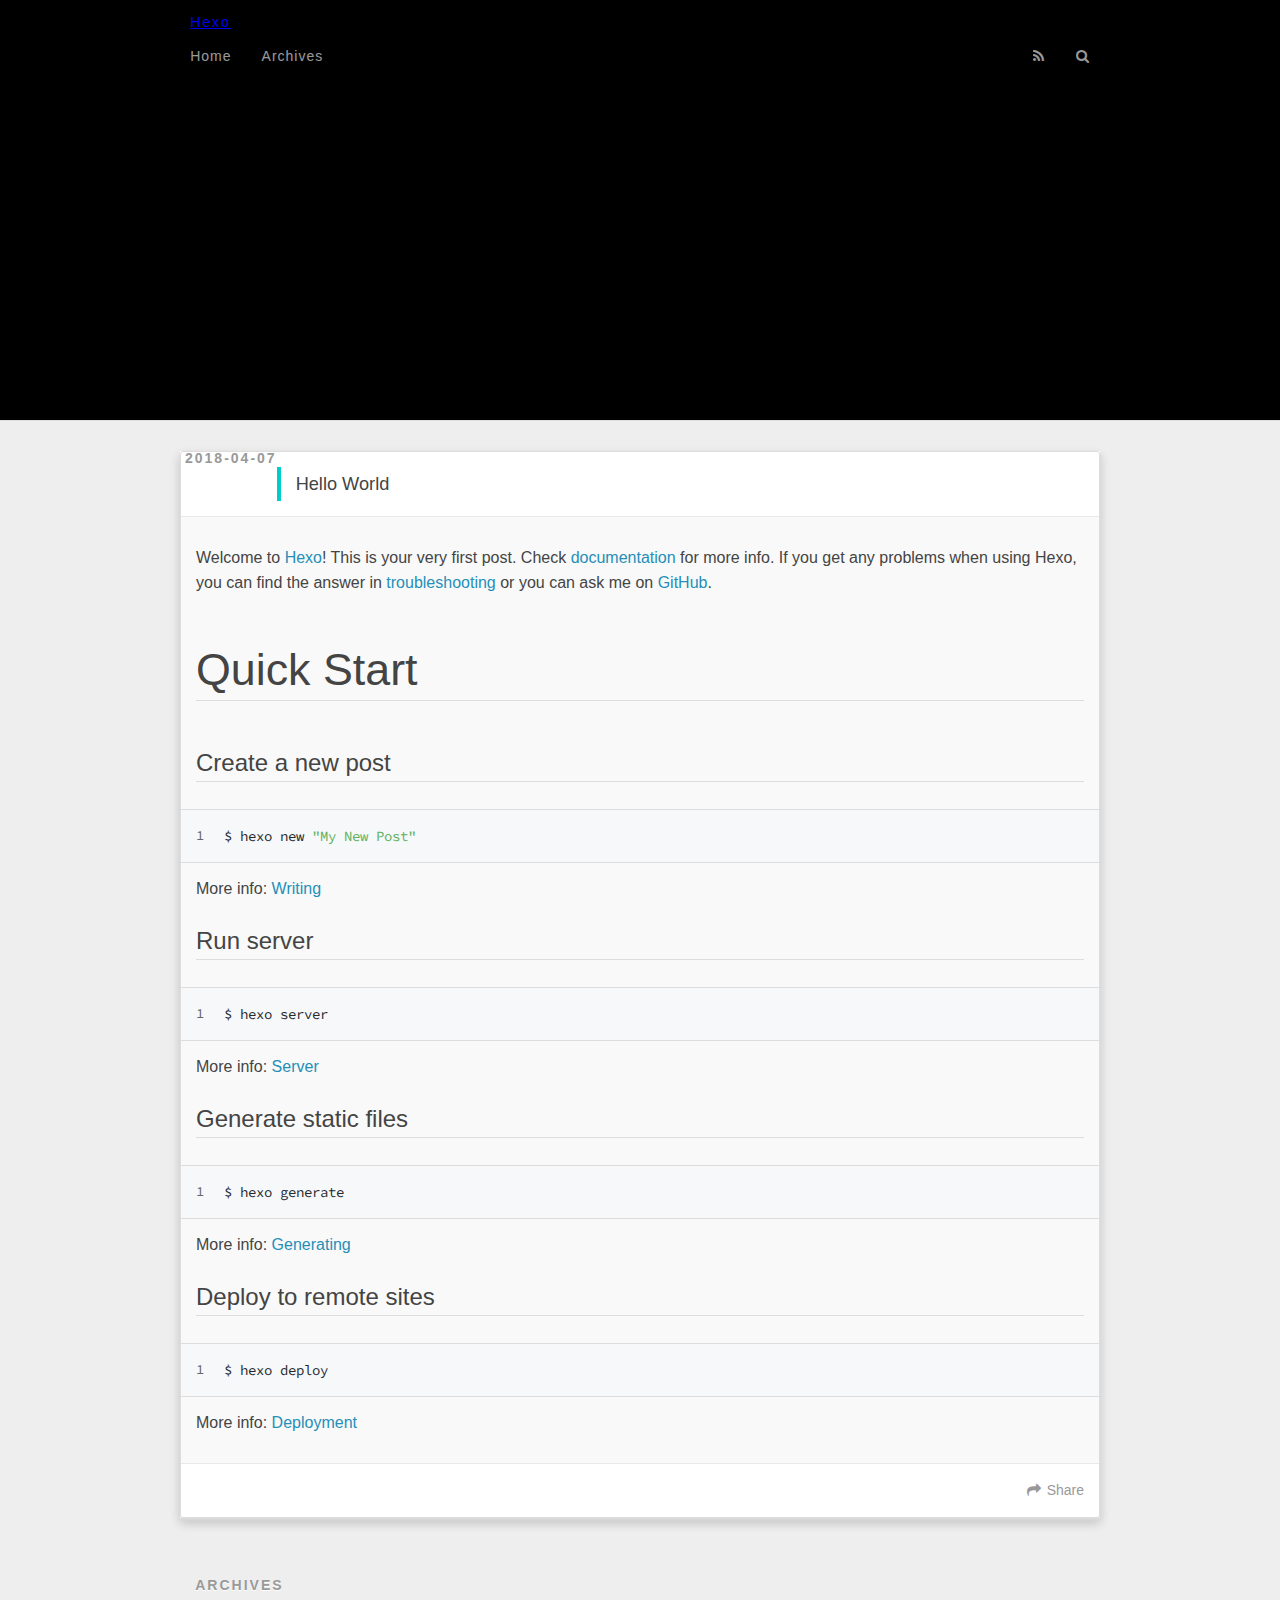
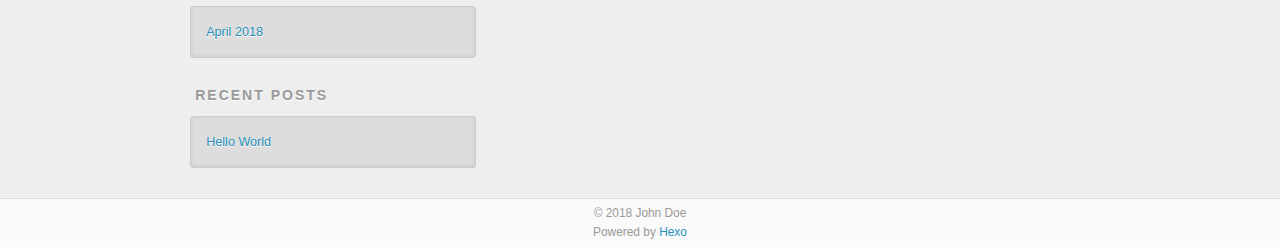
<file: index.html>
<!DOCTYPE html>
<html>
<head>
  <meta charset="utf-8">
  

  
  <title>Hexo</title>
  <meta name="viewport" content="width=device-width, initial-scale=1, maximum-scale=1">
  <meta property="og:type" content="website">
<meta property="og:title" content="Hexo">
<meta property="og:url" content="http://yoursite.com/index.html">
<meta property="og:site_name" content="Hexo">
<meta property="og:locale" content="zh-Hans">
<meta name="twitter:card" content="summary">
<meta name="twitter:title" content="Hexo">
  
    <link rel="alternate" href="/atom.xml" title="Hexo" type="application/atom+xml">
  
  
    <link rel="icon" href="/favicon.png">
  
  
    <link href="//fonts.googleapis.com/css?family=Source+Code+Pro" rel="stylesheet" type="text/css">
  
  <link rel="stylesheet" href="/css/style.css">
</head>

<body>
  <div id="container">
    <div id="wrap">
      <header id="header">
  <div id="banner"></div>
  <div id="header-outer" class="outer">
    <div id="header-title" class="inner">
      <h1 id="logo-wrap">
        <a href="/" id="logo">Hexo</a>
      </h1>
      
    </div>
    <div id="header-inner" class="inner">
      <nav id="main-nav">
        <a id="main-nav-toggle" class="nav-icon"></a>
        
          <a class="main-nav-link" href="/">Home</a>
        
          <a class="main-nav-link" href="/archives">Archives</a>
        
      </nav>
      <nav id="sub-nav">
        
          <a id="nav-rss-link" class="nav-icon" href="/atom.xml" title="RSS Feed"></a>
        
        <a id="nav-search-btn" class="nav-icon" title="Search"></a>
      </nav>
      <div id="search-form-wrap">
        <form action="//google.com/search" method="get" accept-charset="UTF-8" class="search-form"><input type="search" name="q" class="search-form-input" placeholder="Search"><button type="submit" class="search-form-submit">&#xF002;</button><input type="hidden" name="sitesearch" value="http://yoursite.com"></form>
      </div>
    </div>
  </div>
</header>
      <div class="outer">
        <section id="main">
  
    <article id="post-hello-world" class="article article-type-post" itemscope itemprop="blogPost">
  <div class="article-meta">
    <a href="/2018/04/07/hello-world/" class="article-date">
  <time datetime="2018-04-07T07:24:16.989Z" itemprop="datePublished">2018-04-07</time>
</a>
    
  </div>
  <div class="article-inner">
    
    
      <header class="article-header">
        
  
    <h1 itemprop="name">
      <a class="article-title" href="/2018/04/07/hello-world/">Hello World</a>
    </h1>
  

      </header>
    
    <div class="article-entry" itemprop="articleBody">
      
        <p>Welcome to <a href="https://hexo.io/" target="_blank" rel="noopener">Hexo</a>! This is your very first post. Check <a href="https://hexo.io/docs/" target="_blank" rel="noopener">documentation</a> for more info. If you get any problems when using Hexo, you can find the answer in <a href="https://hexo.io/docs/troubleshooting.html" target="_blank" rel="noopener">troubleshooting</a> or you can ask me on <a href="https://github.com/hexojs/hexo/issues" target="_blank" rel="noopener">GitHub</a>.</p>
<h2 id="Quick-Start"><a href="#Quick-Start" class="headerlink" title="Quick Start"></a>Quick Start</h2><h3 id="Create-a-new-post"><a href="#Create-a-new-post" class="headerlink" title="Create a new post"></a>Create a new post</h3><figure class="highlight bash"><table><tr><td class="gutter"><pre><span class="line">1</span><br></pre></td><td class="code"><pre><span class="line">$ hexo new <span class="string">"My New Post"</span></span><br></pre></td></tr></table></figure>
<p>More info: <a href="https://hexo.io/docs/writing.html" target="_blank" rel="noopener">Writing</a></p>
<h3 id="Run-server"><a href="#Run-server" class="headerlink" title="Run server"></a>Run server</h3><figure class="highlight bash"><table><tr><td class="gutter"><pre><span class="line">1</span><br></pre></td><td class="code"><pre><span class="line">$ hexo server</span><br></pre></td></tr></table></figure>
<p>More info: <a href="https://hexo.io/docs/server.html" target="_blank" rel="noopener">Server</a></p>
<h3 id="Generate-static-files"><a href="#Generate-static-files" class="headerlink" title="Generate static files"></a>Generate static files</h3><figure class="highlight bash"><table><tr><td class="gutter"><pre><span class="line">1</span><br></pre></td><td class="code"><pre><span class="line">$ hexo generate</span><br></pre></td></tr></table></figure>
<p>More info: <a href="https://hexo.io/docs/generating.html" target="_blank" rel="noopener">Generating</a></p>
<h3 id="Deploy-to-remote-sites"><a href="#Deploy-to-remote-sites" class="headerlink" title="Deploy to remote sites"></a>Deploy to remote sites</h3><figure class="highlight bash"><table><tr><td class="gutter"><pre><span class="line">1</span><br></pre></td><td class="code"><pre><span class="line">$ hexo deploy</span><br></pre></td></tr></table></figure>
<p>More info: <a href="https://hexo.io/docs/deployment.html" target="_blank" rel="noopener">Deployment</a></p>

      
    </div>
    <footer class="article-footer">
      <a data-url="http://yoursite.com/2018/04/07/hello-world/" data-id="cjfp6td010000ogvpcck0lrtm" class="article-share-link">Share</a>
      
      
    </footer>
  </div>
  
</article>


  


</section>
        
          <aside id="sidebar">
  
    

  
    

  
    
  
    
  <div class="widget-wrap">
    <h3 class="widget-title">Archives</h3>
    <div class="widget">
      <ul class="archive-list"><li class="archive-list-item"><a class="archive-list-link" href="/archives/2018/04/">April 2018</a></li></ul>
    </div>
  </div>


  
    
  <div class="widget-wrap">
    <h3 class="widget-title">Recent Posts</h3>
    <div class="widget">
      <ul>
        
          <li>
            <a href="/2018/04/07/hello-world/">Hello World</a>
          </li>
        
      </ul>
    </div>
  </div>

  
</aside>
        
      </div>
      <footer id="footer">
  
  <div class="outer">
    <div id="footer-info" class="inner">
      &copy; 2018 John Doe<br>
      Powered by <a href="http://hexo.io/" target="_blank">Hexo</a>
    </div>
  </div>
</footer>
    </div>
    <nav id="mobile-nav">
  
    <a href="/" class="mobile-nav-link">Home</a>
  
    <a href="/archives" class="mobile-nav-link">Archives</a>
  
</nav>
    

<script src="//ajax.googleapis.com/ajax/libs/jquery/2.0.3/jquery.min.js"></script>


  <link rel="stylesheet" href="/fancybox/jquery.fancybox.css">
  <script src="/fancybox/jquery.fancybox.pack.js"></script>


<script src="/js/script.js"></script>



  </div>
</body>
</html>
</file>
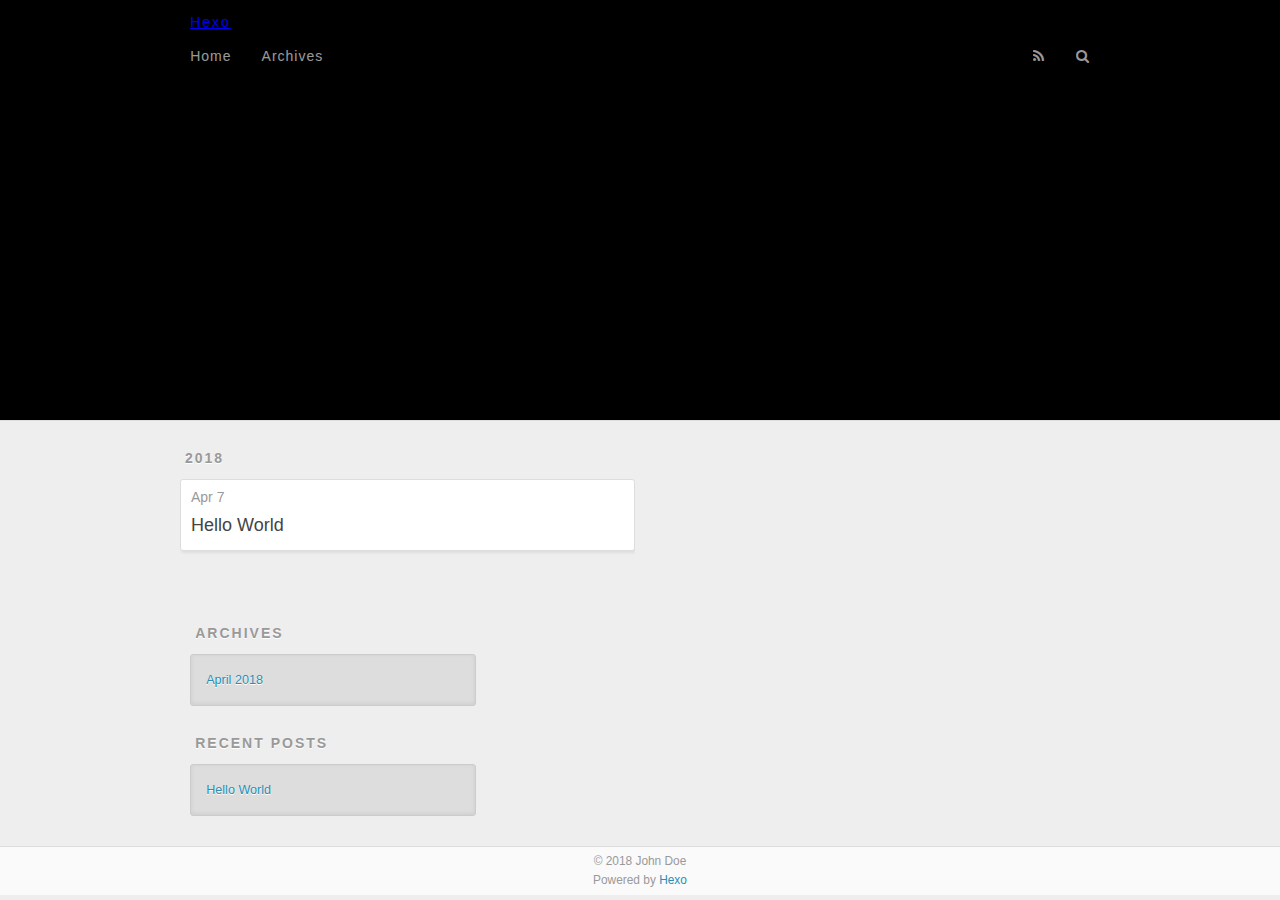
<file: archives/index.html>
<!DOCTYPE html>
<html>
<head>
  <meta charset="utf-8">
  

  
  <title>Archives | Hexo</title>
  <meta name="viewport" content="width=device-width, initial-scale=1, maximum-scale=1">
  <meta property="og:type" content="website">
<meta property="og:title" content="Hexo">
<meta property="og:url" content="http://yoursite.com/archives/index.html">
<meta property="og:site_name" content="Hexo">
<meta property="og:locale" content="zh-Hans">
<meta name="twitter:card" content="summary">
<meta name="twitter:title" content="Hexo">
  
    <link rel="alternate" href="/atom.xml" title="Hexo" type="application/atom+xml">
  
  
    <link rel="icon" href="/favicon.png">
  
  
    <link href="//fonts.googleapis.com/css?family=Source+Code+Pro" rel="stylesheet" type="text/css">
  
  <link rel="stylesheet" href="/css/style.css">
</head>

<body>
  <div id="container">
    <div id="wrap">
      <header id="header">
  <div id="banner"></div>
  <div id="header-outer" class="outer">
    <div id="header-title" class="inner">
      <h1 id="logo-wrap">
        <a href="/" id="logo">Hexo</a>
      </h1>
      
    </div>
    <div id="header-inner" class="inner">
      <nav id="main-nav">
        <a id="main-nav-toggle" class="nav-icon"></a>
        
          <a class="main-nav-link" href="/">Home</a>
        
          <a class="main-nav-link" href="/archives">Archives</a>
        
      </nav>
      <nav id="sub-nav">
        
          <a id="nav-rss-link" class="nav-icon" href="/atom.xml" title="RSS Feed"></a>
        
        <a id="nav-search-btn" class="nav-icon" title="Search"></a>
      </nav>
      <div id="search-form-wrap">
        <form action="//google.com/search" method="get" accept-charset="UTF-8" class="search-form"><input type="search" name="q" class="search-form-input" placeholder="Search"><button type="submit" class="search-form-submit">&#xF002;</button><input type="hidden" name="sitesearch" value="http://yoursite.com"></form>
      </div>
    </div>
  </div>
</header>
      <div class="outer">
        <section id="main">
  
  
    
    
      
      
      <section class="archives-wrap">
        <div class="archive-year-wrap">
          <a href="/archives/2018" class="archive-year">2018</a>
        </div>
        <div class="archives">
    
    <article class="archive-article archive-type-post">
  <div class="archive-article-inner">
    <header class="archive-article-header">
      <a href="/2018/04/07/hello-world/" class="archive-article-date">
  <time datetime="2018-04-07T07:24:16.989Z" itemprop="datePublished">Apr 7</time>
</a>
      
  
    <h1 itemprop="name">
      <a class="archive-article-title" href="/2018/04/07/hello-world/">Hello World</a>
    </h1>
  

    </header>
  </div>
</article>
  
  
    </div></section>
  


</section>
        
          <aside id="sidebar">
  
    

  
    

  
    
  
    
  <div class="widget-wrap">
    <h3 class="widget-title">Archives</h3>
    <div class="widget">
      <ul class="archive-list"><li class="archive-list-item"><a class="archive-list-link" href="/archives/2018/04/">April 2018</a></li></ul>
    </div>
  </div>


  
    
  <div class="widget-wrap">
    <h3 class="widget-title">Recent Posts</h3>
    <div class="widget">
      <ul>
        
          <li>
            <a href="/2018/04/07/hello-world/">Hello World</a>
          </li>
        
      </ul>
    </div>
  </div>

  
</aside>
        
      </div>
      <footer id="footer">
  
  <div class="outer">
    <div id="footer-info" class="inner">
      &copy; 2018 John Doe<br>
      Powered by <a href="http://hexo.io/" target="_blank">Hexo</a>
    </div>
  </div>
</footer>
    </div>
    <nav id="mobile-nav">
  
    <a href="/" class="mobile-nav-link">Home</a>
  
    <a href="/archives" class="mobile-nav-link">Archives</a>
  
</nav>
    

<script src="//ajax.googleapis.com/ajax/libs/jquery/2.0.3/jquery.min.js"></script>


  <link rel="stylesheet" href="/fancybox/jquery.fancybox.css">
  <script src="/fancybox/jquery.fancybox.pack.js"></script>


<script src="/js/script.js"></script>



  </div>
</body>
</html>
</file>
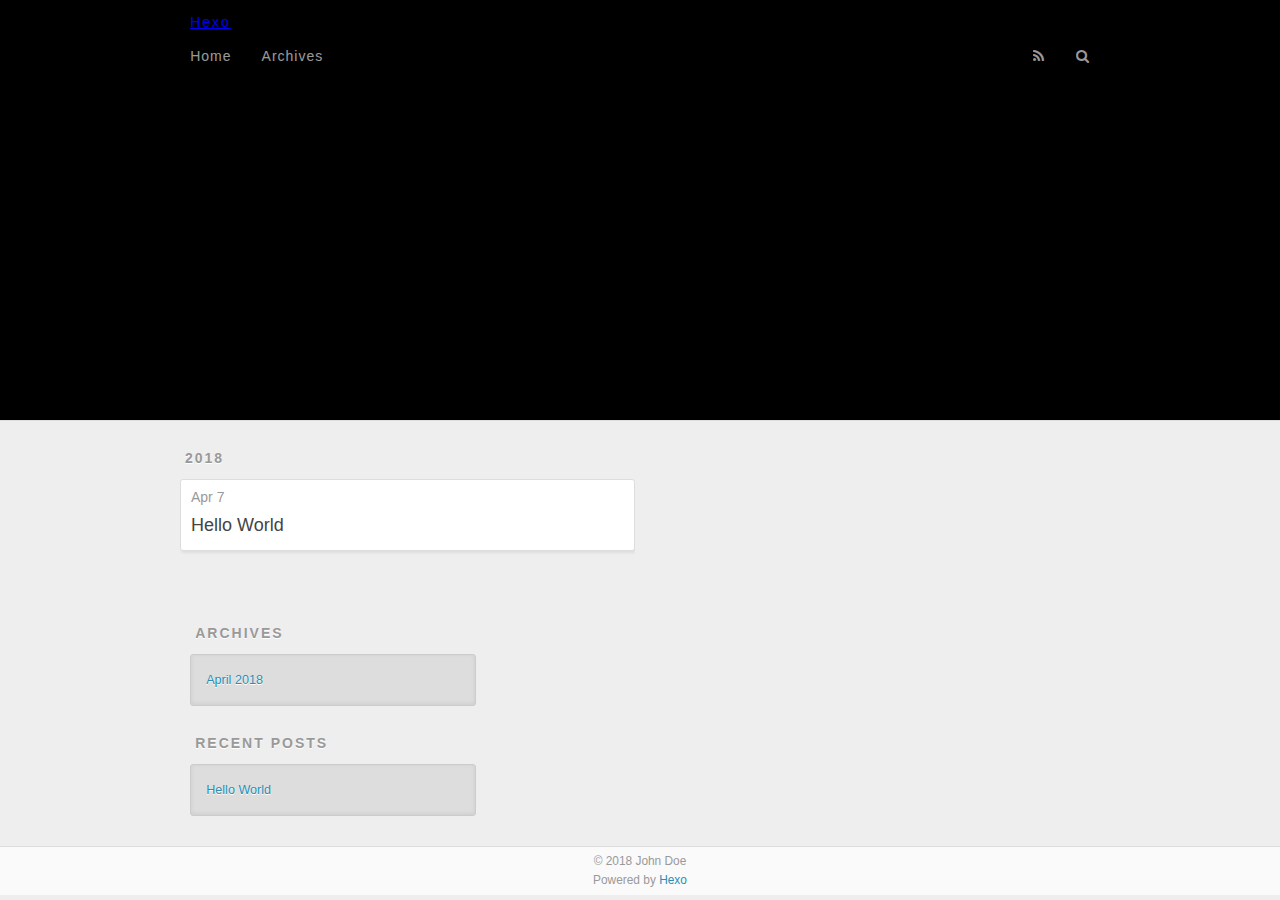
<file: archives/2018/index.html>
<!DOCTYPE html>
<html>
<head>
  <meta charset="utf-8">
  

  
  <title>Archives: 2018 | Hexo</title>
  <meta name="viewport" content="width=device-width, initial-scale=1, maximum-scale=1">
  <meta property="og:type" content="website">
<meta property="og:title" content="Hexo">
<meta property="og:url" content="http://yoursite.com/archives/2018/index.html">
<meta property="og:site_name" content="Hexo">
<meta property="og:locale" content="zh-Hans">
<meta name="twitter:card" content="summary">
<meta name="twitter:title" content="Hexo">
  
    <link rel="alternate" href="/atom.xml" title="Hexo" type="application/atom+xml">
  
  
    <link rel="icon" href="/favicon.png">
  
  
    <link href="//fonts.googleapis.com/css?family=Source+Code+Pro" rel="stylesheet" type="text/css">
  
  <link rel="stylesheet" href="/css/style.css">
</head>

<body>
  <div id="container">
    <div id="wrap">
      <header id="header">
  <div id="banner"></div>
  <div id="header-outer" class="outer">
    <div id="header-title" class="inner">
      <h1 id="logo-wrap">
        <a href="/" id="logo">Hexo</a>
      </h1>
      
    </div>
    <div id="header-inner" class="inner">
      <nav id="main-nav">
        <a id="main-nav-toggle" class="nav-icon"></a>
        
          <a class="main-nav-link" href="/">Home</a>
        
          <a class="main-nav-link" href="/archives">Archives</a>
        
      </nav>
      <nav id="sub-nav">
        
          <a id="nav-rss-link" class="nav-icon" href="/atom.xml" title="RSS Feed"></a>
        
        <a id="nav-search-btn" class="nav-icon" title="Search"></a>
      </nav>
      <div id="search-form-wrap">
        <form action="//google.com/search" method="get" accept-charset="UTF-8" class="search-form"><input type="search" name="q" class="search-form-input" placeholder="Search"><button type="submit" class="search-form-submit">&#xF002;</button><input type="hidden" name="sitesearch" value="http://yoursite.com"></form>
      </div>
    </div>
  </div>
</header>
      <div class="outer">
        <section id="main">
  
  
    
    
      
      
      <section class="archives-wrap">
        <div class="archive-year-wrap">
          <a href="/archives/2018" class="archive-year">2018</a>
        </div>
        <div class="archives">
    
    <article class="archive-article archive-type-post">
  <div class="archive-article-inner">
    <header class="archive-article-header">
      <a href="/2018/04/07/hello-world/" class="archive-article-date">
  <time datetime="2018-04-07T07:24:16.989Z" itemprop="datePublished">Apr 7</time>
</a>
      
  
    <h1 itemprop="name">
      <a class="archive-article-title" href="/2018/04/07/hello-world/">Hello World</a>
    </h1>
  

    </header>
  </div>
</article>
  
  
    </div></section>
  


</section>
        
          <aside id="sidebar">
  
    

  
    

  
    
  
    
  <div class="widget-wrap">
    <h3 class="widget-title">Archives</h3>
    <div class="widget">
      <ul class="archive-list"><li class="archive-list-item"><a class="archive-list-link" href="/archives/2018/04/">April 2018</a></li></ul>
    </div>
  </div>


  
    
  <div class="widget-wrap">
    <h3 class="widget-title">Recent Posts</h3>
    <div class="widget">
      <ul>
        
          <li>
            <a href="/2018/04/07/hello-world/">Hello World</a>
          </li>
        
      </ul>
    </div>
  </div>

  
</aside>
        
      </div>
      <footer id="footer">
  
  <div class="outer">
    <div id="footer-info" class="inner">
      &copy; 2018 John Doe<br>
      Powered by <a href="http://hexo.io/" target="_blank">Hexo</a>
    </div>
  </div>
</footer>
    </div>
    <nav id="mobile-nav">
  
    <a href="/" class="mobile-nav-link">Home</a>
  
    <a href="/archives" class="mobile-nav-link">Archives</a>
  
</nav>
    

<script src="//ajax.googleapis.com/ajax/libs/jquery/2.0.3/jquery.min.js"></script>


  <link rel="stylesheet" href="/fancybox/jquery.fancybox.css">
  <script src="/fancybox/jquery.fancybox.pack.js"></script>


<script src="/js/script.js"></script>



  </div>
</body>
</html>
</file>
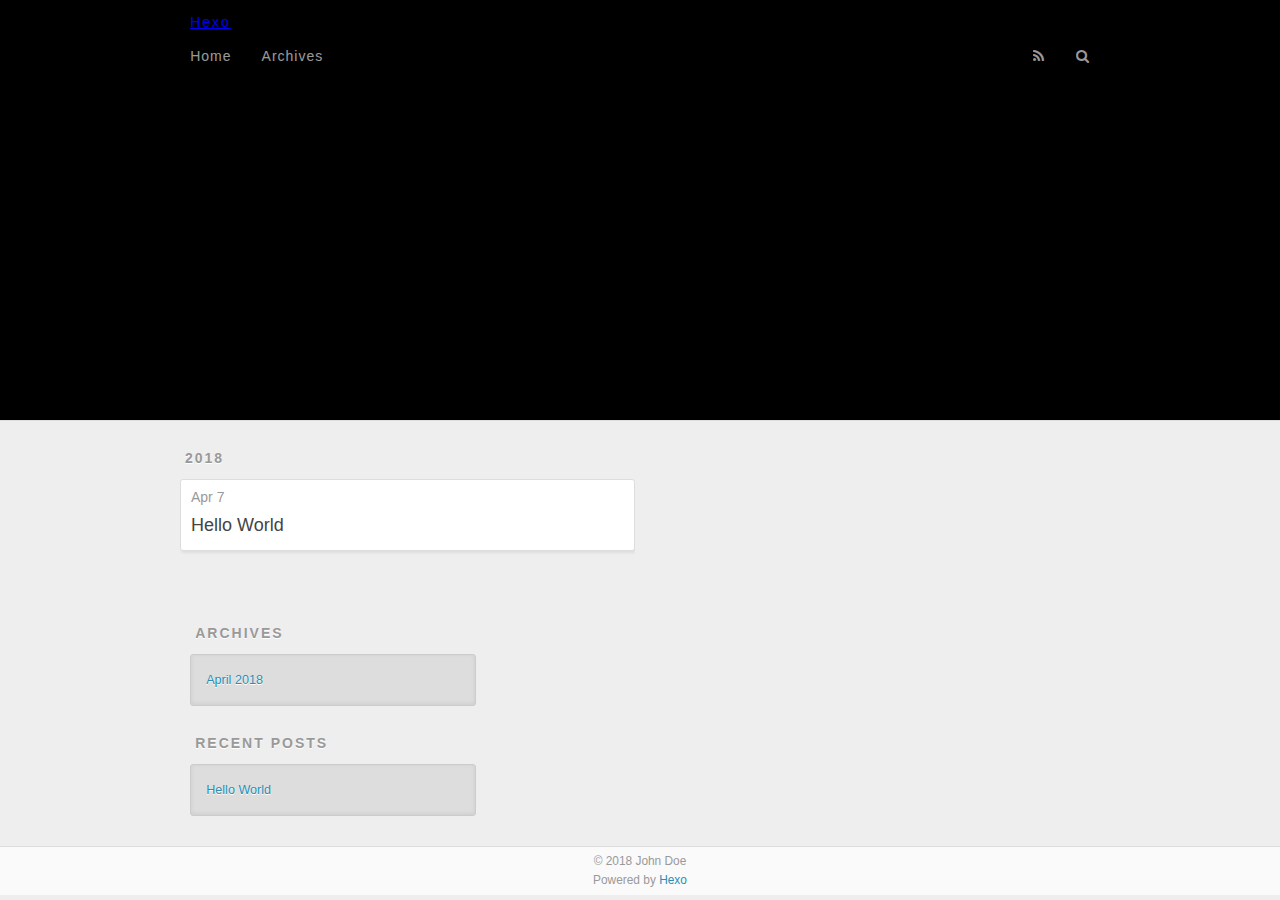
<file: archives/2018/04/index.html>
<!DOCTYPE html>
<html>
<head>
  <meta charset="utf-8">
  

  
  <title>Archives: 2018/4 | Hexo</title>
  <meta name="viewport" content="width=device-width, initial-scale=1, maximum-scale=1">
  <meta property="og:type" content="website">
<meta property="og:title" content="Hexo">
<meta property="og:url" content="http://yoursite.com/archives/2018/04/index.html">
<meta property="og:site_name" content="Hexo">
<meta property="og:locale" content="zh-Hans">
<meta name="twitter:card" content="summary">
<meta name="twitter:title" content="Hexo">
  
    <link rel="alternate" href="/atom.xml" title="Hexo" type="application/atom+xml">
  
  
    <link rel="icon" href="/favicon.png">
  
  
    <link href="//fonts.googleapis.com/css?family=Source+Code+Pro" rel="stylesheet" type="text/css">
  
  <link rel="stylesheet" href="/css/style.css">
</head>

<body>
  <div id="container">
    <div id="wrap">
      <header id="header">
  <div id="banner"></div>
  <div id="header-outer" class="outer">
    <div id="header-title" class="inner">
      <h1 id="logo-wrap">
        <a href="/" id="logo">Hexo</a>
      </h1>
      
    </div>
    <div id="header-inner" class="inner">
      <nav id="main-nav">
        <a id="main-nav-toggle" class="nav-icon"></a>
        
          <a class="main-nav-link" href="/">Home</a>
        
          <a class="main-nav-link" href="/archives">Archives</a>
        
      </nav>
      <nav id="sub-nav">
        
          <a id="nav-rss-link" class="nav-icon" href="/atom.xml" title="RSS Feed"></a>
        
        <a id="nav-search-btn" class="nav-icon" title="Search"></a>
      </nav>
      <div id="search-form-wrap">
        <form action="//google.com/search" method="get" accept-charset="UTF-8" class="search-form"><input type="search" name="q" class="search-form-input" placeholder="Search"><button type="submit" class="search-form-submit">&#xF002;</button><input type="hidden" name="sitesearch" value="http://yoursite.com"></form>
      </div>
    </div>
  </div>
</header>
      <div class="outer">
        <section id="main">
  
  
    
    
      
      
      <section class="archives-wrap">
        <div class="archive-year-wrap">
          <a href="/archives/2018" class="archive-year">2018</a>
        </div>
        <div class="archives">
    
    <article class="archive-article archive-type-post">
  <div class="archive-article-inner">
    <header class="archive-article-header">
      <a href="/2018/04/07/hello-world/" class="archive-article-date">
  <time datetime="2018-04-07T07:24:16.989Z" itemprop="datePublished">Apr 7</time>
</a>
      
  
    <h1 itemprop="name">
      <a class="archive-article-title" href="/2018/04/07/hello-world/">Hello World</a>
    </h1>
  

    </header>
  </div>
</article>
  
  
    </div></section>
  


</section>
        
          <aside id="sidebar">
  
    

  
    

  
    
  
    
  <div class="widget-wrap">
    <h3 class="widget-title">Archives</h3>
    <div class="widget">
      <ul class="archive-list"><li class="archive-list-item"><a class="archive-list-link" href="/archives/2018/04/">April 2018</a></li></ul>
    </div>
  </div>


  
    
  <div class="widget-wrap">
    <h3 class="widget-title">Recent Posts</h3>
    <div class="widget">
      <ul>
        
          <li>
            <a href="/2018/04/07/hello-world/">Hello World</a>
          </li>
        
      </ul>
    </div>
  </div>

  
</aside>
        
      </div>
      <footer id="footer">
  
  <div class="outer">
    <div id="footer-info" class="inner">
      &copy; 2018 John Doe<br>
      Powered by <a href="http://hexo.io/" target="_blank">Hexo</a>
    </div>
  </div>
</footer>
    </div>
    <nav id="mobile-nav">
  
    <a href="/" class="mobile-nav-link">Home</a>
  
    <a href="/archives" class="mobile-nav-link">Archives</a>
  
</nav>
    

<script src="//ajax.googleapis.com/ajax/libs/jquery/2.0.3/jquery.min.js"></script>


  <link rel="stylesheet" href="/fancybox/jquery.fancybox.css">
  <script src="/fancybox/jquery.fancybox.pack.js"></script>


<script src="/js/script.js"></script>



  </div>
</body>
</html>
</file>
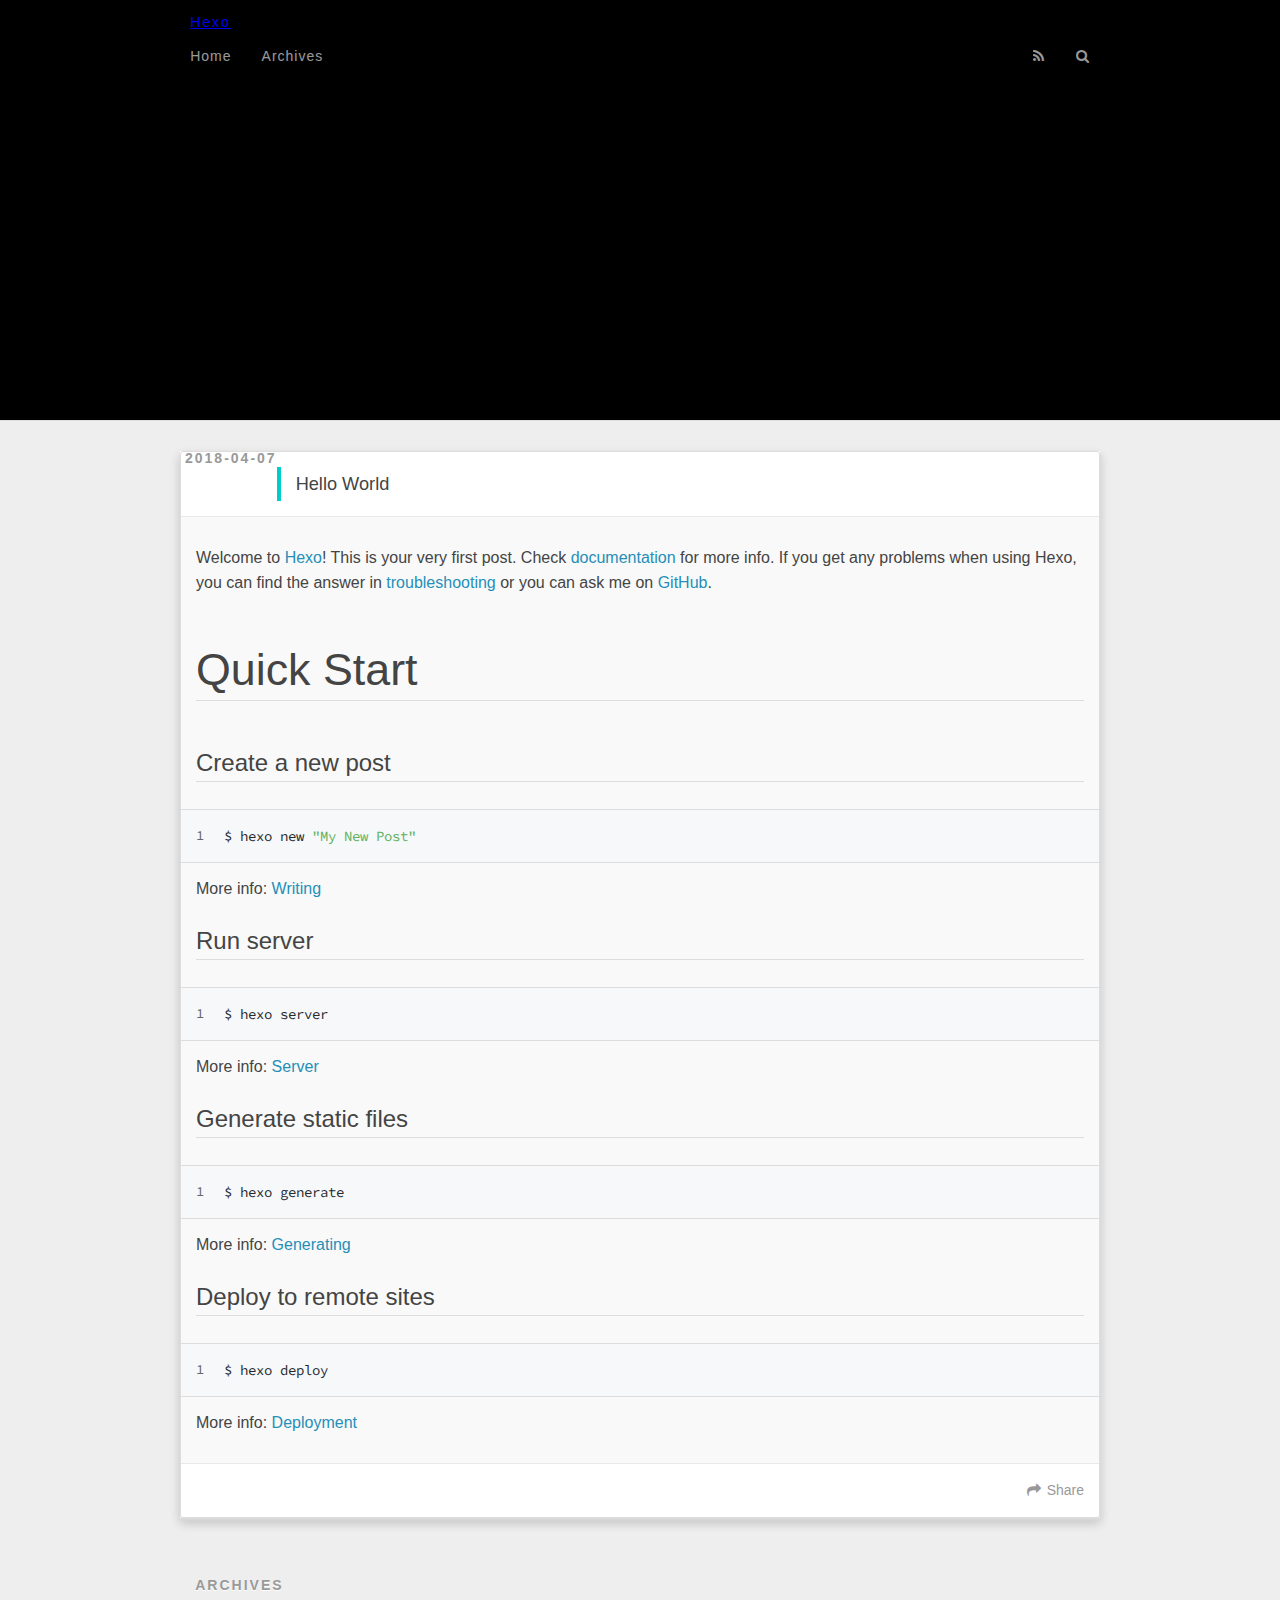
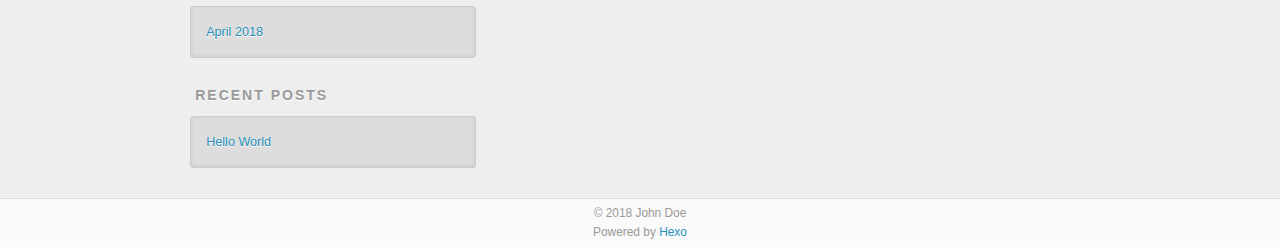
<file: 2018/04/07/hello-world/index.html>
<!DOCTYPE html>
<html>
<head>
  <meta charset="utf-8">
  

  
  <title>Hello World | Hexo</title>
  <meta name="viewport" content="width=device-width, initial-scale=1, maximum-scale=1">
  <meta name="description" content="Welcome to Hexo! This is your very first post. Check documentation for more info. If you get any problems when using Hexo, you can find the answer in troubleshooting or you can ask me on GitHub. Quick">
<meta property="og:type" content="article">
<meta property="og:title" content="Hello World">
<meta property="og:url" content="http://yoursite.com/2018/04/07/hello-world/index.html">
<meta property="og:site_name" content="Hexo">
<meta property="og:description" content="Welcome to Hexo! This is your very first post. Check documentation for more info. If you get any problems when using Hexo, you can find the answer in troubleshooting or you can ask me on GitHub. Quick">
<meta property="og:locale" content="zh-Hans">
<meta property="og:updated_time" content="2018-04-07T07:24:16.989Z">
<meta name="twitter:card" content="summary">
<meta name="twitter:title" content="Hello World">
<meta name="twitter:description" content="Welcome to Hexo! This is your very first post. Check documentation for more info. If you get any problems when using Hexo, you can find the answer in troubleshooting or you can ask me on GitHub. Quick">
  
    <link rel="alternate" href="/atom.xml" title="Hexo" type="application/atom+xml">
  
  
    <link rel="icon" href="/favicon.png">
  
  
    <link href="//fonts.googleapis.com/css?family=Source+Code+Pro" rel="stylesheet" type="text/css">
  
  <link rel="stylesheet" href="/css/style.css">
</head>

<body>
  <div id="container">
    <div id="wrap">
      <header id="header">
  <div id="banner"></div>
  <div id="header-outer" class="outer">
    <div id="header-title" class="inner">
      <h1 id="logo-wrap">
        <a href="/" id="logo">Hexo</a>
      </h1>
      
    </div>
    <div id="header-inner" class="inner">
      <nav id="main-nav">
        <a id="main-nav-toggle" class="nav-icon"></a>
        
          <a class="main-nav-link" href="/">Home</a>
        
          <a class="main-nav-link" href="/archives">Archives</a>
        
      </nav>
      <nav id="sub-nav">
        
          <a id="nav-rss-link" class="nav-icon" href="/atom.xml" title="RSS Feed"></a>
        
        <a id="nav-search-btn" class="nav-icon" title="Search"></a>
      </nav>
      <div id="search-form-wrap">
        <form action="//google.com/search" method="get" accept-charset="UTF-8" class="search-form"><input type="search" name="q" class="search-form-input" placeholder="Search"><button type="submit" class="search-form-submit">&#xF002;</button><input type="hidden" name="sitesearch" value="http://yoursite.com"></form>
      </div>
    </div>
  </div>
</header>
      <div class="outer">
        <section id="main"><article id="post-hello-world" class="article article-type-post" itemscope itemprop="blogPost">
  <div class="article-meta">
    <a href="/2018/04/07/hello-world/" class="article-date">
  <time datetime="2018-04-07T07:24:16.989Z" itemprop="datePublished">2018-04-07</time>
</a>
    
  </div>
  <div class="article-inner">
    
    
      <header class="article-header">
        
  
    <h1 class="article-title" itemprop="name">
      Hello World
    </h1>
  

      </header>
    
    <div class="article-entry" itemprop="articleBody">
      
        <p>Welcome to <a href="https://hexo.io/" target="_blank" rel="noopener">Hexo</a>! This is your very first post. Check <a href="https://hexo.io/docs/" target="_blank" rel="noopener">documentation</a> for more info. If you get any problems when using Hexo, you can find the answer in <a href="https://hexo.io/docs/troubleshooting.html" target="_blank" rel="noopener">troubleshooting</a> or you can ask me on <a href="https://github.com/hexojs/hexo/issues" target="_blank" rel="noopener">GitHub</a>.</p>
<h2 id="Quick-Start"><a href="#Quick-Start" class="headerlink" title="Quick Start"></a>Quick Start</h2><h3 id="Create-a-new-post"><a href="#Create-a-new-post" class="headerlink" title="Create a new post"></a>Create a new post</h3><figure class="highlight bash"><table><tr><td class="gutter"><pre><span class="line">1</span><br></pre></td><td class="code"><pre><span class="line">$ hexo new <span class="string">"My New Post"</span></span><br></pre></td></tr></table></figure>
<p>More info: <a href="https://hexo.io/docs/writing.html" target="_blank" rel="noopener">Writing</a></p>
<h3 id="Run-server"><a href="#Run-server" class="headerlink" title="Run server"></a>Run server</h3><figure class="highlight bash"><table><tr><td class="gutter"><pre><span class="line">1</span><br></pre></td><td class="code"><pre><span class="line">$ hexo server</span><br></pre></td></tr></table></figure>
<p>More info: <a href="https://hexo.io/docs/server.html" target="_blank" rel="noopener">Server</a></p>
<h3 id="Generate-static-files"><a href="#Generate-static-files" class="headerlink" title="Generate static files"></a>Generate static files</h3><figure class="highlight bash"><table><tr><td class="gutter"><pre><span class="line">1</span><br></pre></td><td class="code"><pre><span class="line">$ hexo generate</span><br></pre></td></tr></table></figure>
<p>More info: <a href="https://hexo.io/docs/generating.html" target="_blank" rel="noopener">Generating</a></p>
<h3 id="Deploy-to-remote-sites"><a href="#Deploy-to-remote-sites" class="headerlink" title="Deploy to remote sites"></a>Deploy to remote sites</h3><figure class="highlight bash"><table><tr><td class="gutter"><pre><span class="line">1</span><br></pre></td><td class="code"><pre><span class="line">$ hexo deploy</span><br></pre></td></tr></table></figure>
<p>More info: <a href="https://hexo.io/docs/deployment.html" target="_blank" rel="noopener">Deployment</a></p>

      
    </div>
    <footer class="article-footer">
      <a data-url="http://yoursite.com/2018/04/07/hello-world/" data-id="cjfp6td010000ogvpcck0lrtm" class="article-share-link">Share</a>
      
      
    </footer>
  </div>
  
    
  
</article>

</section>
        
          <aside id="sidebar">
  
    

  
    

  
    
  
    
  <div class="widget-wrap">
    <h3 class="widget-title">Archives</h3>
    <div class="widget">
      <ul class="archive-list"><li class="archive-list-item"><a class="archive-list-link" href="/archives/2018/04/">April 2018</a></li></ul>
    </div>
  </div>


  
    
  <div class="widget-wrap">
    <h3 class="widget-title">Recent Posts</h3>
    <div class="widget">
      <ul>
        
          <li>
            <a href="/2018/04/07/hello-world/">Hello World</a>
          </li>
        
      </ul>
    </div>
  </div>

  
</aside>
        
      </div>
      <footer id="footer">
  
  <div class="outer">
    <div id="footer-info" class="inner">
      &copy; 2018 John Doe<br>
      Powered by <a href="http://hexo.io/" target="_blank">Hexo</a>
    </div>
  </div>
</footer>
    </div>
    <nav id="mobile-nav">
  
    <a href="/" class="mobile-nav-link">Home</a>
  
    <a href="/archives" class="mobile-nav-link">Archives</a>
  
</nav>
    

<script src="//ajax.googleapis.com/ajax/libs/jquery/2.0.3/jquery.min.js"></script>


  <link rel="stylesheet" href="/fancybox/jquery.fancybox.css">
  <script src="/fancybox/jquery.fancybox.pack.js"></script>


<script src="/js/script.js"></script>



  </div>
</body>
</html>
</file>
<file: css/style.css>
body {
  width: 100%;
}
body:before,
body:after {
  content: "";
  display: table;
}
body:after {
  clear: both;
}
html,
body,
div,
span,
applet,
object,
iframe,
h1,
h2,
h3,
h4,
h5,
h6,
p,
blockquote,
pre,
a,
abbr,
acronym,
address,
big,
cite,
code,
del,
dfn,
em,
img,
ins,
kbd,
q,
s,
samp,
small,
strike,
strong,
sub,
sup,
tt,
var,
dl,
dt,
dd,
ol,
ul,
li,
fieldset,
form,
label,
legend,
table,
caption,
tbody,
tfoot,
thead,
tr,
th,
td {
  margin: 0;
  padding: 0;
  border: 0;
  outline: 0;
  font-weight: inherit;
  font-style: inherit;
  font-family: inherit;
  font-size: 100%;
  vertical-align: baseline;
}
body {
  line-height: 1;
  color: #000;
  background: #fff;
}
ol,
ul {
  list-style: none;
}
table {
  border-collapse: separate;
  border-spacing: 0;
  vertical-align: middle;
}
caption,
th,
td {
  text-align: left;
  font-weight: normal;
  vertical-align: middle;
}
a img {
  border: none;
}
input,
button {
  margin: 0;
  padding: 0;
}
input::-moz-focus-inner,
button::-moz-focus-inner {
  border: 0;
  padding: 0;
}
@font-face {
  font-family: FontAwesome;
  font-style: normal;
  font-weight: normal;
  src: url("fonts/fontawesome-webfont.eot?v=#4.0.3");
  src: url("fonts/fontawesome-webfont.eot?#iefix&v=#4.0.3") format("embedded-opentype"), url("fonts/fontawesome-webfont.woff?v=#4.0.3") format("woff"), url("fonts/fontawesome-webfont.ttf?v=#4.0.3") format("truetype"), url("fonts/fontawesome-webfont.svg#fontawesomeregular?v=#4.0.3") format("svg");
}
html,
body,
#container {
  height: 100%;
}
body {
  font-family: "Helvetica Neue", Helvetica, STHeiTi, Arial, sans-serif;
  background: #eee;
  font-size: 14px;
  -webkit-text-size-adjust: 100%;
  position: relative;
}
.outer {
  max-width: 920px;
  margin: 0 auto;
  padding: 0 20px;
}
.outer:before,
.outer:after {
  content: "";
  display: table;
}
.outer:after {
  clear: both;
}
.inner {
  display: inline;
  float: left;
  width: 97.77777777777777%;
  margin: 0 1.111111111111111%;
}
.left,
.alignleft {
  float: left;
}
.right,
.alignright {
  float: right;
}
.clear {
  clear: both;
}
#container {
  position: relative;
}
.mobile-nav-on {
  overflow: hidden;
}
.hide {
  display: none;
}
.show {
  display: block;
}
#wrap {
  height: 100%;
  width: 100%;
  position: absolute;
  top: 0;
  left: 0;
  -webkit-transition: 0.2s ease-out;
  transition: 0.2s ease-out;
  z-index: 1;
  background: #eee;
}
.mobile-nav-on #wrap {
  left: 280px;
}
.article-date,
.article-category-link,
.archive-year,
.widget-title {
  text-decoration: none;
  text-transform: uppercase;
  letter-spacing: 2px;
  color: #999;
  margin-bottom: 1em;
  margin-left: 5px;
  line-height: 1em;
  text-shadow: 0 1px #fff;
  font-weight: bold;
}
.article-inner,
.archive-article-inner {
  background: #fff;
  box-shadow: 1px 2px 3px #ddd;
  border: 1px solid #ddd;
  border-radius: 3px;
}
.article-entry h1,
.widget h1 {
  font-size: 3rem;
}
.article-entry h2,
.widget h2,
#header-title h2 {
  font-size: 2.8rem;
}
.article-entry h3,
.widget h3,
#header-description h3 {
  font-size: 1.5rem;
}
.article-entry h4,
.widget h4,
#article-nav,
.article-nav-link-wrap {
  font-size: 1.2rem;
}
.article-entry h5,
.widget h5 {
  font-size: 1rem;
}
.article-entry h6,
.widget h6 {
  font-size: 1em;
}
.article-entry hr,
.widget hr {
  border: 1px dashed #ddd;
}
.article-entry strong,
.widget strong {
  font-weight: bold;
}
.article-entry em,
.widget em,
.article-entry cite,
.widget cite {
  font-style: italic;
}
.article-entry sup,
.widget sup,
.article-entry sub,
.widget sub {
  font-size: 0.75em;
  line-height: 0;
  position: relative;
  vertical-align: baseline;
}
.article-entry sup,
.widget sup {
  top: -0.5em;
}
.article-entry sub,
.widget sub {
  bottom: -0.2em;
}
.article-entry small,
.widget small {
  font-size: 0.85em;
}
.article-entry acronym,
.widget acronym,
.article-entry abbr,
.widget abbr {
  border-bottom: 1px dotted;
}
.article-entry ul,
.widget ul,
.article-entry ol,
.widget ol,
.article-entry dl,
.widget dl {
  margin: 0 20px;
  line-height: 1.6em;
}
.article-entry ul ul,
.widget ul ul,
.article-entry ol ul,
.widget ol ul,
.article-entry ul ol,
.widget ul ol,
.article-entry ol ol,
.widget ol ol {
  margin-top: 0;
  margin-bottom: 0;
}
.article-entry ul,
.widget ul {
  list-style: disc;
}
.article-entry ol,
.widget ol {
  list-style: decimal;
}
.article-entry dt,
.widget dt {
  font-weight: bold;
}
.article-footer-tags .color1,
.mobile-header-tag-container #mobile-header-container-tags .color1,
#sidebar-menu-box-tags .color1,
#sidebar-menu-box-categories .color1 {
  background: #0cc;
}
.article-footer-tags .color1:before,
.mobile-header-tag-container #mobile-header-container-tags .color1:before,
#sidebar-menu-box-tags .color1:before,
#sidebar-menu-box-categories .color1:before {
  border-right-color: #0cc;
}
.article-footer-tags .color2,
.mobile-header-tag-container #mobile-header-container-tags .color2,
#sidebar-menu-box-tags .color2,
#sidebar-menu-box-categories .color2 {
  background: #ee6252;
}
.article-footer-tags .color2:before,
.mobile-header-tag-container #mobile-header-container-tags .color2:before,
#sidebar-menu-box-tags .color2:before,
#sidebar-menu-box-categories .color2:before {
  border-right-color: #ee6252;
}
.article-footer-tags .color3,
.mobile-header-tag-container #mobile-header-container-tags .color3,
#sidebar-menu-box-tags .color3,
#sidebar-menu-box-categories .color3 {
  background: #4cae4c;
}
.article-footer-tags .color3:before,
.mobile-header-tag-container #mobile-header-container-tags .color3:before,
#sidebar-menu-box-tags .color3:before,
#sidebar-menu-box-categories .color3:before {
  border-right-color: #4cae4c;
}
.article-footer-tags .color4,
.mobile-header-tag-container #mobile-header-container-tags .color4,
#sidebar-menu-box-tags .color4,
#sidebar-menu-box-categories .color4 {
  background: #e23794;
}
.article-footer-tags .color4:before,
.mobile-header-tag-container #mobile-header-container-tags .color4:before,
#sidebar-menu-box-tags .color4:before,
#sidebar-menu-box-categories .color4:before {
  border-right-color: #e23794;
}
.article-footer-tags .color5,
.mobile-header-tag-container #mobile-header-container-tags .color5,
#sidebar-menu-box-tags .color5,
#sidebar-menu-box-categories .color5 {
  background: #f0ad4e;
}
.article-footer-tags .color5:before,
.mobile-header-tag-container #mobile-header-container-tags .color5:before,
#sidebar-menu-box-tags .color5:before,
#sidebar-menu-box-categories .color5:before {
  border-right-color: #f0ad4e;
}
.article-title,
.archive-article-header h1,
.archive-article-title,
.search-result .search-result-item {
  overflow: hidden;
  text-overflow: ellipsis;
  white-space: nowrap;
}
#header {
  height: 420px;
  position: relative;
  width: 100%;
  border-bottom: 1px solid #ddd;
  z-index: 1;
}
#header:before,
#header:after {
  content: "";
  position: absolute;
  left: 0;
  right: 0;
  height: 40px;
}
#header-outer {
  height: 100%;
  position: relative;
}
#header-inner {
  position: relative;
  overflow: hidden;
}
#banner {
  position: absolute;
  top: 0;
  left: 0;
  width: 100%;
  height: 100%;
  background: url("../") center #000;
  -webkit-background-size: cover;
  -moz-background-size: cover;
  background-size: cover;
  z-index: -1;
}
#header-row {
  padding-top: 50px;
  text-align: center;
}
#logo {
  width: 130px;
  height: 130px;
  margin: 0 auto;
}
#header-menu {
  position: fixed;
  box-shadow: rgba(14,14,14,0.26) 0px 0px 10px;
  height: 44px;
}
#header-menu .header-menu-container {
  max-width: 1100px;
  margin: 0 auto;
  line-height: 44px;
}
#header-menu .header-menu-container .site-title {
  font-size: 20px;
  display: inline-block;
  vertical-align: top;
  font-weight: 600;
  color: #fff;
  line-height: 44px;
  -webkit-transition: all 0.5s;
  transition: all 0.5s;
}
#header-menu .header-menu-container .site-title:hover {
  letter-spacing: 3px;
}
#header-menu .header-menu-container #header-menu-nav {
  color: #fff;
}
#header-menu .header-menu-container #header-menu-nav a {
  margin-left: 15px;
  text-decoration: none;
}
#header-menu .header-menu-container #header-menu-nav a i {
  color: #fff;
  font-size: 18px;
}
#header-menu .header-menu-container #header-menu-nav a span {
  color: #fff;
  font-size: 15px;
  letter-spacing: 1px;
  -webkit-transition: all 0.5s;
  transition: all 0.5s;
}
#header-menu .header-menu-container #header-menu-nav a span:hover {
  letter-spacing: 2px;
}
.animated {
  -webkit-animation-duration: 0.3s;
  -webkit-animation-duration: 0.3s;
  -moz-animation-duration: 0.3s;
  -ms-animation-duration: 0.3s;
  animation-duration: 0.3s;
  -webkit-animation-fill-mode: both;
  -webkit-animation-fill-mode: both;
  -moz-animation-fill-mode: both;
  -ms-animation-fill-mode: both;
  animation-fill-mode: both;
}
@-webkit-keyframes slideDown {
  0% {
    -webkit-transform: translateY(-70px);
  }
  100% {
    -webkit-transform: translateY(0);
  }
}
@-webkit-keyframes slideUp {
  0% {
    -webkit-transform: translateY(0);
  }
  100% {
    -webkit-transform: translateY(-70px);
  }
}
.slide-down {
  -webkit-animation-name: slideDown;
  -webkit-animation-name: slideDown;
  -moz-animation-name: slideDown;
  -ms-animation-name: slideDown;
  animation-name: slideDown;
}
.slide-up {
  -webkit-animation-name: slideUp;
  -webkit-animation-name: slideUp;
  -moz-animation-name: slideUp;
  -ms-animation-name: slideUp;
  animation-name: slideUp;
}
.header-menu-pos {
  top: 0;
  left: 0;
  width: 100%;
  z-index: 6;
  line-height: 1.7;
  background: none;
  border-width: initial;
  border-style: none;
  border-color: initial;
  -webkit-border-image: initial;
  -moz-border-image: initial;
  border-image: initial;
  -webkit-transition: background 0.5s;
  transition: background 0.5s;
}
#logo img {
  border-radius: 50%;
  -webkit-transition: all 1.6s;
  transition: all 1.6s;
  -webkit-transition: all 1.6s cubic-bezier(0.17, 0.67, 0.62, 1.22);
  -moz-transition: all 1.6s cubic-bezier(0.17, 0.67, 0.62, 1.22);
  -o-transition: all 1.6s cubic-bezier(0.17, 0.67, 0.62, 1.22);
  -ms-transition: all 1.6s cubic-bezier(0.17, 0.67, 0.62, 1.22);
}
#logo img:hover {
  -webkit-transform: rotate(360deg);
  -moz-transform: rotate(360deg);
  -ms-transform: rotate(360deg);
  transform: rotate(360deg);
  -ms-transform: rotate(360deg); /* IE 9 */
  -webkit-transform: rotate(360deg); /* Safari and Chrome */
}
.header-info {
  cursor: pointer;
  margin: 15px 0;
}
#header-title,
#header-description {
  font-weight: 100;
  margin-top: 15px;
}
#header-title {
  color: #fff;
  letter-spacing: 2px;
}
#header-title h2 {
  -webkit-transition: all 0.5s;
  transition: all 0.5s;
  font-weight: 400;
}
#header-title h2:hover {
  letter-spacing: 5px;
}
#header-description {
  width: 600px;
  margin: 20px auto;
  padding: 10px 0;
  color: #666;
  letter-spacing: 5px;
}
.header-nav {
  cursor: pointer;
  margin: 8px 0;
}
.header-nav .social {
  text-align: center;
}
.header-nav .social a {
  color: #696969;
  margin-right: 15px;
  -webkit-transition: 0.2s ease;
  transition: 0.2s ease;
  position: relative;
}
.header-nav .social a:hover {
  color: #0cc;
}
.header-nav .social a:hover:after {
  right: -50%;
  top: -41px;
  color: #fff;
  background: #0cc;
  font-size: 14px;
  content: attr(title);
  display: block;
  padding: 5px 15px;
  position: absolute;
  white-space: nowrap;
  border-radius: 2px;
  text-transform: uppercase;
  box-shadow: 0 0 2px rgba(0,0,0,0.2);
  z-index: 10;
}
.header-nav .social a:hover:before {
  top: -17px;
  right: 8px;
  border: solid;
  border-color: #0cc transparent;
  border-width: 5px 5px 0 5px;
  content: "";
  display: block;
  position: absolute;
  z-index: 20;
}
#subtitle-wrap {
  margin-top: 16px;
}
#main-nav {
  float: left;
  margin-left: -15px;
}
.nav-icon,
.main-nav-link {
  float: left;
  color: #fff;
  opacity: 0.6;
  text-decoration: none;
  text-shadow: 0 1px rgba(0,0,0,0.2);
  -webkit-transition: opacity 0.2s;
  transition: opacity 0.2s;
  display: block;
  padding: 20px 15px;
}
.nav-icon:hover,
.main-nav-link:hover {
  opacity: 1;
}
.nav-icon {
  font-family: FontAwesome;
  text-align: center;
  font-size: 14px;
  width: 14px;
  height: 14px;
  padding: 20px 15px;
  position: relative;
  cursor: pointer;
}
.main-nav-link {
  font-weight: 300;
  letter-spacing: 1px;
}
@media screen and (max-width: 760px) {
  .main-nav-link {
    display: none;
  }
}
#main-nav-toggle {
  display: none;
}
#main-nav-toggle:before {
  content: "\f0c9";
}
@media screen and (max-width: 760px) {
  #main-nav-toggle {
    display: block;
  }
}
#sub-nav {
  float: right;
  margin-right: -15px;
}
#nav-rss-link:before {
  content: "\f09e";
}
#nav-search-btn:before {
  content: "\f002";
}
#search-form-wrap {
  position: absolute;
  top: 15px;
  width: 150px;
  height: 30px;
  right: -150px;
  opacity: 0;
  -webkit-transition: 0.2s ease-out;
  transition: 0.2s ease-out;
}
#search-form-wrap.on {
  opacity: 1;
  right: 0;
}
@media screen and (max-width: 760px) {
  #search-form-wrap {
    width: 100%;
    right: -100%;
  }
}
.search-form {
  position: absolute;
  top: 0;
  left: 0;
  right: 0;
  background: #fff;
  padding: 5px 15px;
  border-radius: 15px;
  box-shadow: 0 0 10px rgba(0,0,0,0.3);
}
.search-form-input {
  border: none;
  background: none;
  color: #444;
  width: 100%;
  font: 13px "Helvetica Neue", Helvetica, Arial, sans-serif;
  outline: none;
}
.search-form-input::-webkit-search-results-decoration,
.search-form-input::-webkit-search-cancel-button {
  -webkit-appearance: none;
}
.search-form-submit {
  position: absolute;
  top: 50%;
  right: 10px;
  margin-top: -7px;
  font: 13px FontAwesome;
  border: none;
  background: none;
  color: #bbb;
  cursor: pointer;
}
.search-form-submit:hover,
.search-form-submit:focus {
  color: #777;
}
.mobile-header-menu-button {
  display: none;
}
@-moz-keyframes slideDown {
  0% {
    -webkit-transform: translateY(-70px);
    -webkit-transform: translateY(-70px);
    -moz-transform: translateY(-70px);
    -ms-transform: translateY(-70px);
    transform: translateY(-70px);
  }
  100% {
    -webkit-transform: translateY(0);
    -webkit-transform: translateY(0);
    -moz-transform: translateY(0);
    -ms-transform: translateY(0);
    transform: translateY(0);
  }
}
@-webkit-keyframes slideDown {
  0% {
    -webkit-transform: translateY(-70px);
    -webkit-transform: translateY(-70px);
    -moz-transform: translateY(-70px);
    -ms-transform: translateY(-70px);
    transform: translateY(-70px);
  }
  100% {
    -webkit-transform: translateY(0);
    -webkit-transform: translateY(0);
    -moz-transform: translateY(0);
    -ms-transform: translateY(0);
    transform: translateY(0);
  }
}
@-o-keyframes slideDown {
  0% {
    -webkit-transform: translateY(-70px);
    -webkit-transform: translateY(-70px);
    -moz-transform: translateY(-70px);
    -ms-transform: translateY(-70px);
    transform: translateY(-70px);
  }
  100% {
    -webkit-transform: translateY(0);
    -webkit-transform: translateY(0);
    -moz-transform: translateY(0);
    -ms-transform: translateY(0);
    transform: translateY(0);
  }
}
@keyframes slideDown {
  0% {
    -webkit-transform: translateY(-70px);
    -webkit-transform: translateY(-70px);
    -moz-transform: translateY(-70px);
    -ms-transform: translateY(-70px);
    transform: translateY(-70px);
  }
  100% {
    -webkit-transform: translateY(0);
    -webkit-transform: translateY(0);
    -moz-transform: translateY(0);
    -ms-transform: translateY(0);
    transform: translateY(0);
  }
}
@-moz-keyframes slideUp {
  0% {
    -webkit-transform: translateY(0);
    -webkit-transform: translateY(0);
    -moz-transform: translateY(0);
    -ms-transform: translateY(0);
    transform: translateY(0);
  }
  100% {
    -webkit-transform: translateY(-70px);
    -webkit-transform: translateY(-70px);
    -moz-transform: translateY(-70px);
    -ms-transform: translateY(-70px);
    transform: translateY(-70px);
  }
}
@-webkit-keyframes slideUp {
  0% {
    -webkit-transform: translateY(0);
    -webkit-transform: translateY(0);
    -moz-transform: translateY(0);
    -ms-transform: translateY(0);
    transform: translateY(0);
  }
  100% {
    -webkit-transform: translateY(-70px);
    -webkit-transform: translateY(-70px);
    -moz-transform: translateY(-70px);
    -ms-transform: translateY(-70px);
    transform: translateY(-70px);
  }
}
@-o-keyframes slideUp {
  0% {
    -webkit-transform: translateY(0);
    -webkit-transform: translateY(0);
    -moz-transform: translateY(0);
    -ms-transform: translateY(0);
    transform: translateY(0);
  }
  100% {
    -webkit-transform: translateY(-70px);
    -webkit-transform: translateY(-70px);
    -moz-transform: translateY(-70px);
    -ms-transform: translateY(-70px);
    transform: translateY(-70px);
  }
}
@keyframes slideUp {
  0% {
    -webkit-transform: translateY(0);
    -webkit-transform: translateY(0);
    -moz-transform: translateY(0);
    -ms-transform: translateY(0);
    transform: translateY(0);
  }
  100% {
    -webkit-transform: translateY(-70px);
    -webkit-transform: translateY(-70px);
    -moz-transform: translateY(-70px);
    -ms-transform: translateY(-70px);
    transform: translateY(-70px);
  }
}
.body-wrap {
  margin-bottom: 30px;
  min-height: calc(100vh - 530px);
}
.article {
  margin: 30px 0;
  background: #fff;
  border-radius: 0;
  box-shadow: 0 5px 10px rgba(0,0,0,0.2);
}
.article-inner {
  overflow: inherit;
}
.article-date {
  float: left;
}
.article-category {
  float: left;
  line-height: 1em;
  color: #ccc;
  text-shadow: 0 1px #fff;
  margin-left: 8px;
}
.article-category:before {
  content: "\2022";
}
.article-category-link {
  margin: 0 12px 1em;
}
.article-header {
  padding: 15px;
  position: relative;
}
.article-title {
  display: block;
  padding: 7px 80px 7px 15px;
  border-left: 4px solid #0cc;
  text-decoration: none;
  font-size: 1.3em;
  color: #444;
  line-height: 1.1em;
  -webkit-transition: all 0.3s;
  transition: all 0.3s;
}
.article-title:hover {
  color: #0cc;
  padding-left: 8px;
}
.article-header .header-cate {
  background: #0cc;
  position: absolute;
  display: inline-block;
  padding: 8px;
  text-align: center;
  color: #fff;
  top: 16px;
  right: -10px;
  box-shadow: 0 1px 2px rgba(0,0,0,0.3);
}
.article-header .header-cate a {
  text-decoration: none;
  color: #fff;
}
.article-header .header-cate:after {
  position: absolute;
  content: "";
  top: 30px;
  right: 0;
  border-bottom: 10px solid transparent;
  border-left: 10px solid #099;
}
.article-entry {
  position: relative;
  padding: 15px;
  background: #f9f9f9;
  border-top: 1px solid #e8e8e8;
  border-bottom: 1px solid #e8e8e8;
  color: #444;
}
.article-entry:before,
.article-entry:after {
  content: "";
  display: table;
}
.article-entry:after {
  clear: both;
}
.article-entry p,
.article-entry table {
  line-height: 1.6em;
  font-size: 1rem;
  margin: 0.8em 0;
  word-wrap: break-word;
}
.article-entry h4,
.article-entry h5,
.article-entry h6 {
  font-weight: bold;
}
.article-entry h1,
.article-entry h2,
.article-entry h3 {
  padding-bottom: 5px;
  border-bottom: 1px solid #ddd;
}
.article-entry h1,
.article-entry h2,
.article-entry h3,
.article-entry h4,
.article-entry h5,
.article-entry h6 {
  line-height: 1.1em;
  margin: 1.1em 0;
}
.article-entry a {
  color: #258fb8;
  text-decoration: none;
}
.article-entry a:hover {
  text-decoration: underline;
}
.article-entry ol,
.article-entry dl {
  margin-top: 0.8em;
  margin-bottom: 0.8em;
  font-size: 16px;
}
.article-entry p img,
.article-entry p video {
  max-width: 100%;
  height: auto;
  display: block;
  margin: auto;
  box-shadow: 0 0 30px #ccc;
  -moz-box-shadow: 0 0 30px #ccc;
  -webkit-box-shadow: 0 0 30px #ccc;
}
.article-entry iframe {
  border: none;
}
.article-entry table {
  width: 100%;
  border-collapse: collapse;
  border-spacing: 0;
  border: 1px solid #ddd;
}
.article-entry table thead th {
  background: #f1f1f1;
  text-align: center;
  border: 1px solid #ddd;
  padding: 15px 0;
}
.article-entry table th {
  font-weight: bold;
}
.article-entry table td {
  border: 1px solid #ddd;
  vertical-align: middle;
  padding: 15px 0;
  text-align: center;
}
.article-entry center {
  font-size: 1rem;
}
.article-entry blockquote {
  position: relative;
  padding: 1px 20px;
  border-left: 4px solid #0cc;
  color: #6e6e6e;
  background: #f5f5f5;
  font-size: 14px;
  border-radius: 0 2px 2px 0;
  margin: 10px 0;
}
.article-entry blockquote footer {
  font-size: 14px;
  margin: 1.6em 0;
  font-family: "Helvetica Neue", Helvetica, Arial, sans-serif;
}
.article-entry blockquote footer cite:before {
  content: "—";
  padding: 0 0.5em;
}
.article-entry .pullquote {
  text-align: left;
  width: 45%;
  margin: 0;
}
.article-entry .pullquote.left {
  margin-left: 0.5em;
  margin-right: 1em;
}
.article-entry .pullquote.right {
  margin-right: 0.5em;
  margin-left: 1em;
}
.article-entry .caption {
  color: #999;
  display: block;
  font-size: 0.9em;
  margin-top: 0.5em;
  position: relative;
  text-align: center;
}
.article-entry .video-container {
  position: relative;
  padding-top: 56.25%;
  height: 0;
  overflow: hidden;
}
.article-entry .video-container iframe,
.article-entry .video-container object,
.article-entry .video-container embed {
  position: absolute;
  top: 0;
  left: 0;
  width: 100%;
  height: 100%;
  margin-top: 0;
}
.article-entry .article-img {
  float: left;
  width: 300px;
  height: 150px;
  overflow: hidden;
}
.article-entry .article-img a {
  cursor: pointer;
}
.article-entry .article-img img {
  width: 100%;
  height: 150px;
  -webkit-transition: 0.8s all;
  transition: 0.8s all;
  -moz-transition: 0.8s all;
  -webkit-transition: 0.8s all;
  -o-transition: 0.8s all;
}
.article-entry .article-img img:hover {
  -webkit-transform: scale(1.5);
  -moz-transform: scale(1.5);
  -ms-transform: scale(1.5);
  transform: scale(1.5);
  -ms-transform: scale(1.5);
  -moz-transform: scale(1.5);
  -webkit-transform: scale(1.5);
  -o-transform: scale(1.5);
}
.article-entry .article-feed {
  margin-left: 320px;
}
.article-entry .article-tags {
  position: absolute;
  left: 315px;
  bottom: 15px;
}
.article-entry .article-tags ul a {
  text-decoration: none;
  display: inline-block;
  margin-right: 5px;
  padding: 0 5px;
  border: 1px solid #0cc;
  font-size: 12px;
  color: #0cc;
  cursor: pointer;
}
.article-entry .article-tags ul a:hover {
  background: #0cc;
  color: #fff;
}
.article-more-link {
  float: right;
  padding: 8px 20px;
  border: 0;
  border-radius: 0;
  background: #0cc;
  box-shadow: 0 3px 10px rgba(0,0,0,0.06), 0 3px 10px rgba(0,0,0,0.13);
  -webkit-transition: all 0.1s;
  transition: all 0.1s;
  display: inline-block;
  line-height: 1em;
  cursor: pointer;
  color: #fff !important;
}
.article-more-link:hover {
  opacity: 0.8;
  box-shadow: 0 4px 10px rgba(0,0,0,0.09), 0 4px 10px rgba(0,0,0,0.17);
  text-shadow: 0 1px #1e7293;
}
.article-footer {
  font-size: 1em;
  line-height: 1.6em;
  padding: 15px;
  position: relative;
}
.article-footer:before,
.article-footer:after {
  content: "";
  display: table;
}
.article-footer:after {
  clear: both;
}
.article-footer a {
  color: #999;
  text-decoration: none;
}
.article-footer a:hover {
  color: #444;
}
.article-footer .article-footer-menu {
  float: left;
  margin-top: 3px;
  height: 25px;
  line-height: 25px;
}
.article-footer .article-footer-menu li {
  display: inline-block;
  margin-right: 20px;
  color: #999;
}
.article-footer .article-footer-menu li i {
  margin-right: 5px;
}
.article-footer-tags {
  display: inline-block;
}
.article-footer-tags a {
  color: #fff;
  display: inline-block;
  text-decoration: none;
  font-weight: normal;
  height: 18px;
  line-height: 18px;
  padding: 0 5px 0 10px;
  position: relative;
  border-radius: 0 5px 5px 0;
  margin: 5px 10px 5px 8px;
}
.article-footer-tags a:hover {
  opacity: 0.8;
  color: #fff;
}
.article-footer-tags a:before {
  content: " ";
  width: 0px;
  height: 0px;
  position: absolute;
  top: 0;
  left: -18px;
  border: 9px solid transparent;
}
.article-footer-tags a:after {
  content: " ";
  width: 4px;
  height: 4px;
  background-color: #fff;
  border-radius: 4px;
  box-shadow: 0px 0px 0px 1px rgba(0,0,0,0.3);
  position: absolute;
  top: 7px;
  left: 2px;
}
.article-tag-list-item {
  float: left;
  margin-right: 10px;
}
.article-tag-list-link:before {
  content: "#";
}
.article-comment-link {
  float: right;
}
.article-comment-link:before {
  content: "\f075";
  font-family: FontAwesome;
  padding-right: 8px;
}
.article-share-link {
  cursor: pointer;
  float: right;
  margin-left: 20px;
}
.article-share-link:before {
  content: "\f064";
  font-family: FontAwesome;
  padding-right: 6px;
}
#article-nav {
  position: relative;
}
#article-nav:before,
#article-nav:after {
  content: "";
  display: table;
}
#article-nav:after {
  clear: both;
}
@media screen and (min-width: 768px) {
  #article-nav {
    margin: 30px 0;
  }
}
.article-nav-link-wrap {
  text-decoration: none;
  text-shadow: 0 1px #fff;
  color: #444;
  -webkit-box-sizing: border-box;
  -moz-box-sizing: border-box;
  box-sizing: border-box;
  margin-top: 30px;
  text-align: center;
  display: block;
}
.article-nav-link-wrap:hover {
  color: #0cc;
}
@media screen and (min-width: 768px) {
  .article-nav-link-wrap {
    margin-top: 0;
  }
}
@media screen and (min-width: 768px) {
  #article-nav-newer {
    float: left;
    text-align: left;
    padding-right: 20px;
    width: 50%;
  }
}
@media screen and (min-width: 768px) {
  #article-nav-older {
    float: right;
    text-align: right;
    padding-left: 20px;
    width: 50%;
  }
}
.article-nav-caption {
  text-transform: uppercase;
  letter-spacing: 2px;
  color: #ddd;
  line-height: 1em;
  font-weight: bold;
}
#article-nav-newer .article-nav-caption {
  margin-right: -2px;
}
.article-nav-title {
  display: inline-block;
  width: 90%;
}
.article-share-box {
  position: absolute;
  display: none;
  background: #fff;
  box-shadow: 1px 2px 10px rgba(0,0,0,0.2);
  border-radius: 3px;
  margin-left: -145px;
  overflow: hidden;
  z-index: 1;
}
.article-share-box.on {
  display: block;
}
.article-share-input {
  width: 100%;
  background: none;
  -webkit-box-sizing: border-box;
  -moz-box-sizing: border-box;
  box-sizing: border-box;
  font: 14px "Helvetica Neue", Helvetica, Arial, sans-serif;
  padding: 0 15px;
  color: #444;
  outline: none;
  border: 1px solid #ddd;
  border-radius: 3px 3px 0 0;
  height: 36px;
  line-height: 36px;
}
.article-share-links {
  background: #eee;
}
.article-share-links:before,
.article-share-links:after {
  content: "";
  display: table;
}
.article-share-links:after {
  clear: both;
}
.article-share-twitter,
.article-share-facebook,
.article-share-pinterest,
.article-share-google {
  width: 50px;
  height: 36px;
  display: block;
  float: left;
  position: relative;
  color: #999;
  text-shadow: 0 1px #fff;
}
.article-share-twitter:before,
.article-share-facebook:before,
.article-share-pinterest:before,
.article-share-google:before {
  font-size: 20px;
  font-family: FontAwesome;
  width: 20px;
  height: 20px;
  position: absolute;
  top: 50%;
  left: 50%;
  margin-top: -10px;
  margin-left: -10px;
  text-align: center;
}
.article-share-twitter:hover,
.article-share-facebook:hover,
.article-share-pinterest:hover,
.article-share-google:hover {
  color: #fff;
}
.article-share-twitter:before {
  content: "\f099";
}
.article-share-twitter:hover {
  background: #00aced;
  text-shadow: 0 1px #008abe;
}
.article-share-facebook:before {
  content: "\f09a";
}
.article-share-facebook:hover {
  background: #3b5998;
  text-shadow: 0 1px #2f477a;
}
.article-share-pinterest:before {
  content: "\f0d2";
}
.article-share-pinterest:hover {
  background: #cb2027;
  text-shadow: 0 1px #a21a1f;
}
.article-share-google:before {
  content: "\f0d5";
}
.article-share-google:hover {
  background: #dd4b39;
  text-shadow: 0 1px #be3221;
}
.article-gallery {
  background: #000;
  position: relative;
}
.article-gallery-photos {
  position: relative;
  overflow: hidden;
}
.article-gallery-img {
  display: none;
  max-width: 100%;
}
.article-gallery-img:first-child {
  display: block;
}
.article-gallery-img.loaded {
  position: absolute;
  display: block;
}
.article-gallery-img img {
  display: block;
  max-width: 100%;
  margin: 0 auto;
}
.post-toc-pos {
  z-index: 999;
  bottom: 77%;
  left: calc(50% - 660px);
  position: fixed;
}
.post-toc-pos .post-article {
  float: left;
  width: 80%;
  padding-right: 30px;
}
.post-toc-not-top {
  -webkit-transition: opacity 0.5s ease-in-out;
  -webkit-transition: opacity 0.5s;
  transition: opacity 0.5s;
  opacity: 1;
}
.post-toc-top {
  -webkit-transition: opacity 0.5s ease-in-out;
  -webkit-transition: opacity 0.5s;
  transition: opacity 0.5s;
  opacity: 0;
}
.post-toc-wrap {
  position: fixed;
  border-radius: 3px;
  width: 200px;
  max-height: 400px;
  color: #313131;
}
.post-toc-wrap.fixed {
  top: 20px;
  bottom: 140px;
  overflow-y: auto;
}
.post-toc-wrap ol,
.post-toc-wrap ul {
  list-style: none;
  margin: 0;
  position: relative;
}
.post-toc-wrap h4 {
  font-size: 15px;
  font-weight: 600;
  color: #727272;
  text-align: center;
  line-height: 20px;
}
.post-toc-wrap > ol {
  border-left: 1px solid #ddd;
}
.post-toc-wrap > ol > li {
  margin: 0;
  padding-left: 0;
  list-style: none;
}
.post-toc-wrap > ol > li:before {
  position: relative;
  top: 0;
  left: -4px;
  display: inline-block;
  width: 7px;
  height: 7px;
  content: '';
  border-radius: 50%;
  background-color: #0cc;
}
.post-toc-child {
  padding-left: 10px;
}
.post-toc-child li {
  color: #5f5f5f;
}
.post-toc {
  display: inline-block;
  padding: 0;
  font-size: 13px;
}
.post-toc .post-toc-item {
  position: relative;
}
.post-toc-link {
  position: relative;
  z-index: 2;
  padding: 3px 10px;
  line-height: 1.5rem;
  color: inherit;
  word-break: break-all;
  text-decoration: none;
}
.post-toc-link:hover {
  opacity: 0.8;
  color: #0cc;
}
.post-toc-link:before,
.post-toc-link:after {
  content: "";
  position: absolute;
  z-index: 1;
  top: 0;
  right: 0;
  width: 100%;
  height: 100%;
}
.post-copyright {
  margin: 30px 0;
  font-size: 14px;
}
.post-copyright .content {
  margin-bottom: 1em;
  padding: 10px 0 30px 20px;
  word-break: break-all;
  color: #727272;
  background: #f0ffff;
  border-radius: 10px;
}
.post-copyright .content p {
  font-size: 14px;
  line-height: 1rem;
}
.post-copyright footer {
  float: right;
}
.post-copyright footer a {
  position: relative;
  display: block;
  overflow: hidden;
  padding: 0 16px 0 35px;
  height: 28px;
  line-height: 28px;
  color: #727272;
  background: #f0ffff;
  border-radius: 14px;
}
.post-copyright footer a:hover {
  text-decoration: none;
}
.post-copyright footer img {
  position: absolute;
  top: 0;
  left: 0;
  width: 28px;
  height: 28px;
  border-radius: 50%;
}
#comments {
  background: #fff;
  box-shadow: 1px 2px 3px #ddd;
  padding: 15px;
  border: 1px solid #ddd;
  border-radius: 3px;
  margin: 30px 0;
}
#comments a {
  color: #258fb8;
}
.nt-list {
  display: none;
}
.archives-wrap {
  margin: 30px 0;
}
.archives:before,
.archives:after {
  content: "";
  display: table;
}
.archives:after {
  clear: both;
}
.archive-year-wrap {
  margin-bottom: 1em;
}
.archives {
  -webkit-column-gap: 10px;
  -moz-column-gap: 10px;
  column-gap: 10px;
}
@media screen and (min-width: 480px) and (max-width: 767px) {
  .archives {
    -webkit-column-count: 2;
    -moz-column-count: 2;
    column-count: 2;
  }
}
@media screen and (min-width: 768px) {
  .archives {
    -webkit-column-count: 2;
    -moz-column-count: 2;
    column-count: 2;
  }
}
.archive-article {
  -webkit-column-break-inside: avoid;
  page-break-inside: avoid;
  overflow: hidden;
  break-inside: avoid-column;
}
.archive-article-inner {
  padding: 10px;
  margin-bottom: 15px;
}
.archive-article-title {
  text-decoration: none;
  color: #444;
  -webkit-transition: color 0.2s;
  transition: color 0.2s;
  line-height: 1.6em;
  font-size: 18px;
}
.archive-article-title:hover {
  color: #0cc;
}
.archive-article-footer {
  margin-top: 1em;
}
.archive-article-date {
  color: #999;
  text-decoration: none;
  font-size: 1em;
  line-height: 1em;
  margin-bottom: 0.5em;
  display: block;
}
.archive-post-footer {
  margin: 5px -10px 0 -10px;
  padding: 5px 10px 0 10px;
  border-top: 1px solid #e8e8e8;
}
#page-nav {
  margin: 30px auto;
  border-radius: 3px;
  text-align: center;
  color: #727272;
  overflow: hidden;
}
#page-nav:before,
#page-nav:after {
  content: "";
  display: table;
}
#page-nav:after {
  clear: both;
}
#page-nav a,
#page-nav span {
  padding: 10px 15px;
  line-height: 1;
  height: 2ex;
  margin-right: 5px;
  border-radius: 3px;
}
#page-nav a {
  color: #999;
  text-decoration: none;
}
#page-nav a:hover {
  color: #fff;
  background: #0cc;
}
#page-nav .page-number {
  display: inline-block;
}
@media screen and (max-width: 760px) {
  #page-nav .page-number {
    display: none;
  }
}
#page-nav .current {
  font-weight: bold;
  color: #fff;
  background: #0cc;
}
#page-nav .space {
  color: #ddd;
}
#footer {
  background: rgba(255,255,255,0.7);
  padding: 5px 0;
  border-top: 1px solid #ddd;
  color: #999;
}
#footer a {
  color: #258fb8;
  text-decoration: none;
}
#footer a:hover {
  text-decoration: underline;
}
#footer-info {
  line-height: 1.6em;
  font-size: 0.85em;
  text-align: center;
}
.article-entry pre,
.article-entry .highlight {
  background: #f6f8fa;
  margin: 8px -15px;
  padding: 15px 15px;
  border-style: solid;
  border-color: #ddd;
  border-width: 1px 0;
  overflow: auto;
  color: #24292e;
  line-height: 22.400000000000002px;
}
.article-entry .highlight .gutter pre,
.article-entry .gist .gist-file .gist-data .line-numbers {
  color: #666;
  font-size: 0.85em;
}
.article-entry pre,
.article-entry code {
  font-family: "Source Code Pro", Consolas, Monaco, Menlo, Consolas, monospace;
  font-size: 1em;
}
.article-entry code {
  color: #c7254e;
  line-height: 1;
  margin: 0 4px;
  font-size: 85%;
  padding: 2px 4px;
  border: 1px solid #eee;
  border-radius: 2px;
  word-wrap: break-word;
  background-color: #f9f2f4;
}
.article-entry .code {
  font: 14px "SFMono-Regular", Consolas, "Liberation Mono", Menlo, Courier, monospace;
}
.article-entry pre code {
  background: none;
  text-shadow: none;
  padding: 0;
}
.article-entry .highlight pre {
  border: none;
  margin: 0;
  padding: 0;
}
.article-entry .highlight table {
  margin: 0;
  width: auto;
  border-collapse: collapse;
  border-spacing: 0;
  border: none;
}
.article-entry .highlight th {
  font-weight: bold;
  border-bottom: 3px solid #ddd;
  padding-bottom: 0.5em;
}
.article-entry .highlight td {
  border: none;
  padding: 0;
  text-align: left;
}
.article-entry .highlight figcaption {
  font-size: 0.85em;
  color: #675f5f;
  line-height: 1em;
  margin-bottom: 1em;
}
.article-entry .highlight figcaption:before,
.article-entry .highlight figcaption:after {
  content: "";
  display: table;
}
.article-entry .highlight figcaption:after {
  clear: both;
}
.article-entry .highlight figcaption a {
  float: right;
}
.article-entry .highlight .gutter pre {
  text-align: right;
  padding-right: 20px;
}
.article-entry .highlight .line {
  height: 22.400000000000002px;
}
.article-entry .highlight .line.marked {
  background: #515151;
}
.article-entry .gist {
  margin: 0 -15px;
  border-style: solid;
  border-color: #ddd;
  border-width: 1px 0;
  background: #f6f8fa;
  padding: 15px 15px 15px 0;
}
.article-entry .gist .gist-file {
  border: none;
  font-family: "Source Code Pro", Consolas, Monaco, Menlo, Consolas, monospace;
  margin: 0;
}
.article-entry .gist .gist-file .gist-data {
  background: none;
  border: none;
}
.article-entry .gist .gist-file .gist-data .line-numbers {
  background: none;
  border: none;
  padding: 0 20px 0 0;
}
.article-entry .gist .gist-file .gist-data .line-data {
  padding: 0 !important;
}
.article-entry .gist .gist-file .highlight {
  margin: 0;
  padding: 0;
  border: none;
}
.article-entry .gist .gist-file .gist-meta {
  background: #f6f8fa;
  color: #675f5f;
  font: 0.85em "Helvetica Neue", Helvetica, Arial, sans-serif;
  text-shadow: 0 0;
  padding: 0;
  margin-top: 1em;
  margin-left: 15px;
}
.article-entry .gist .gist-file .gist-meta a {
  color: #258fb8;
  font-weight: normal;
}
.article-entry .gist .gist-file .gist-meta a:hover {
  text-decoration: underline;
}
pre .comment,
pre .title {
  color: #675f5f;
}
pre .variable,
pre .attribute,
pre .tag,
pre .regexp,
pre .ruby .constant,
pre .xml .tag .title,
pre .xml .pi,
pre .xml .doctype,
pre .html .doctype,
pre .css .id,
pre .css .class,
pre .css .pseudo {
  color: #f2777a;
}
pre .number,
pre .preprocessor,
pre .built_in,
pre .literal,
pre .params,
pre .constant {
  color: #f99157;
}
pre .class,
pre .ruby .class .title,
pre .css .rules .attribute {
  color: #5fb15f;
}
pre .string,
pre .value,
pre .inheritance,
pre .header,
pre .ruby .symbol,
pre .xml .cdata {
  color: #5fb15f;
}
pre .css .hexcolor {
  color: #6cc;
}
pre .function,
pre .python .decorator,
pre .python .title,
pre .ruby .function .title,
pre .ruby .title .keyword,
pre .perl .sub,
pre .javascript .title,
pre .coffeescript .title {
  color: #69c;
}
pre .keyword,
pre .javascript .function {
  color: #a95aa9;
}
@media screen and (max-width: 760px) {
  #header {
    height: 150px;
  }
  #header-row {
    padding-top: 0;
  }
  #logo {
    width: 100px;
    height: 100px;
  }
  #logo img {
    width: 100px;
    height: 100px;
    -webkit-transform: scale(0.8);
    -moz-transform: scale(0.8);
    -ms-transform: scale(0.8);
    transform: scale(0.8);
    -ms-transform: scale(0.8);
    -moz-transform: scale(0.8);
    -webkit-transform: scale(0.8);
    -o-transform: scale(0.8);
  }
  .header-info {
    display: none;
  }
  #header-title {
    display: none;
  }
  #header-title h2 {
    font-size: 1em;
    color: #999;
  }
  #header-description {
    display: none;
  }
  .header-nav {
    margin: 0 auto;
  }
  #mobile-nav {
    position: absolute;
    top: 0;
    left: 0;
    width: 280px;
    height: 100%;
    background: #191919;
    border-right: 1px solid #fff;
  }
  .mobile-nav-link {
    display: block;
    color: #999;
    text-decoration: none;
    padding: 15px 20px;
    font-weight: bold;
  }
  .mobile-nav-link:hover {
    color: #fff;
  }
  .article {
    margin: 10px 10px;
  }
  .article .article-img {
    display: none;
  }
  .article .article-entry,
  .article .article-feed {
    margin-left: 0;
  }
  .article .article-entry p,
  .article .article-feed p {
    margin: 0;
  }
  .article .article-footer .article-footer-menu .article-footer-tags {
    display: none;
  }
  .module-mobile-cmt-barrage {
    display: none;
  }
  .sidebar {
    display: none;
  }
  #header-menu {
    box-shadow: none;
    height: 30px;
  }
  #header-menu .header-menu-container #header-menu-nav {
    display: none;
  }
  #header-menu .header-menu-container .site-title {
    margin: 2px 0 0 8px;
    line-height: 30px;
    font-size: 16px;
  }
  #header-menu .mobile-header-menu-button {
    position: relative;
    float: right;
    padding: 5px 10px;
    margin-right: 2px;
    border-radius: 50%;
    display: block;
    color: #fff;
    line-height: 20px;
  }
  #header-menu .mobile-header-menu-button.active {
    background-color: rgba(255,255,255,0.25);
  }
  #header-menu .mobile-header-menu-button i {
    font-size: 20px;
  }
  .mobile-header-menu-nav {
    -webkit-transform: translateX(22em);
    -ms-transform: translateX(22em);
    -webkit-transform: translateX(22em);
    -moz-transform: translateX(22em);
    -ms-transform: translateX(22em);
    transform: translateX(22em);
    -moz-transition: -moz-transform 0.45s ease, visibility 0.45s;
    -webkit-transition: -webkit-transform 0.45s ease, visibility 0.45s;
    -ms-transition: -ms-transform 0.45s ease, visibility 0.45s;
    -webkit-transition: transform 0.45s ease visibility 0.45s;
    transition: transform 0.45s ease visibility 0.45s;
    position: fixed;
    top: 0;
    right: 0;
    height: 100%;
    background: rgba(0,0,0,0.17);
    color: #fff;
    cursor: default;
    z-index: 1;
    visibility: hidden;
    border: none;
    width: 80%;
    float: right;
    margin: 0;
  }
  .mobile-header-menu-nav .title {
    line-height: 50px;
    font-size: 25px;
    font-weight: 400;
    display: block;
    text-align: center;
    border-bottom: 1px solid #fff;
  }
  .mobile-header-menu-nav .mobile-header-menu-navbar li {
    line-height: 30px;
    font-size: 18px;
    font-weight: 300;
    text-align: left;
    border-bottom: 1px dotted #fff;
    margin-top: 5px;
  }
  .mobile-header-menu-nav .mobile-header-menu-navbar li a {
    color: #fff;
    text-decoration: none;
    display: inline-block;
    width: 100%;
    padding-left: 5px;
  }
  .mobile-header-menu-nav .mobile-header-menu-navbar li span {
    margin-left: 5px;
  }
  .mobile-header-menu-nav-in {
    -webkit-transform: translateX(0);
    -ms-transform: translateX(0);
    -webkit-transform: translateX(0);
    -moz-transform: translateX(0);
    -ms-transform: translateX(0);
    transform: translateX(0);
    visibility: visible;
  }
  .mobile-header-tag-container #mobile-header-container-tags {
    padding-left: 5px;
    max-height: 100%;
    overflow-y: auto;
  }
  .mobile-header-tag-container #mobile-header-container-tags a {
    color: #fff;
    display: inline-block;
    text-decoration: none;
    font-weight: normal;
    font-size: 12px;
    height: 18px;
    line-height: 18px;
    float: left;
    padding: 0 5px 0 10px;
    position: relative;
    border-radius: 0 5px 5px 0;
    margin: 5px 9px 5px 8px;
  }
  .mobile-header-tag-container #mobile-header-container-tags a:hover {
    opacity: 0.8;
  }
  .mobile-header-tag-container #mobile-header-container-tags a:before {
    content: " ";
    width: 0;
    height: 0;
    position: absolute;
    top: 0;
    left: -18px;
    border: 9px solid transparent;
  }
  .mobile-header-tag-container #mobile-header-container-tags a:after {
    content: " ";
    width: 4px;
    height: 4px;
    background-color: #fff;
    border-radius: 4px;
    box-shadow: 0px 0px 0px 1px rgba(0,0,0,0.3);
    position: absolute;
    top: 7px;
    left: 2px;
  }
  .outer {
    padding: 0;
  }
  .article-footer .post-share {
    right: 8px;
  }
  .reward-lay {
    max-width: calc(100vw - 60px);
  }
  .reward-title {
    font-size: 18px;
  }
}
@media screen and (min-width: 768px) {
  #sidebar {
    display: inline;
    float: left;
    width: 31.11111111111111%;
    margin: 0 1.111111111111111%;
  }
}
.widget-wrap {
  margin: 30px 0;
}
.widget {
  color: #777;
  text-shadow: 0 1px #fff;
  background: #ddd;
  box-shadow: 0 -1px 4px #ccc inset;
  border: 1px solid #ccc;
  padding: 15px;
  border-radius: 3px;
}
.widget a {
  color: #258fb8;
  text-decoration: none;
}
.widget a:hover {
  text-decoration: underline;
}
.widget ul ul,
.widget ol ul,
.widget dl ul,
.widget ul ol,
.widget ol ol,
.widget dl ol,
.widget ul dl,
.widget ol dl,
.widget dl dl {
  margin-left: 15px;
  list-style: disc;
}
.widget {
  line-height: 1.6em;
  word-wrap: break-word;
  font-size: 0.9em;
}
.widget ul,
.widget ol {
  list-style: none;
  margin: 0;
}
.widget ul ul,
.widget ol ul,
.widget ul ol,
.widget ol ol {
  margin: 0 20px;
}
.widget ul ul,
.widget ol ul {
  list-style: disc;
}
.widget ul ol,
.widget ol ol {
  list-style: decimal;
}
.category-list-count,
.tag-list-count,
.archive-list-count {
  padding-left: 5px;
  color: #999;
  font-size: 0.85em;
}
.category-list-count:before,
.tag-list-count:before,
.archive-list-count:before {
  content: "(";
}
.category-list-count:after,
.tag-list-count:after,
.archive-list-count:after {
  content: ")";
}
.tagcloud a {
  margin-right: 5px;
  display: inline-block;
}
.sidebar {
  z-index: 999;
  position: fixed;
  bottom: 300px;
  right: calc(50% - 525px);
}
.sidebar div {
  display: block;
  cursor: pointer;
  width: 48px;
  height: 48px;
  text-align: center;
  line-height: 48px;
  border-radius: 50%;
  background: #0cc;
  color: #fff;
  margin-bottom: 5px;
  -webkit-transition: 0.4s ease-in-out;
  transition: 0.4s ease-in-out;
  box-shadow: 0 3px 10px rgba(0,0,0,0.16), 0 3px 10px rgba(0,0,0,0.23);
}
.sidebar div i {
  font-size: 1.5em;
  line-height: 2.45em;
}
.sidebar div:hover {
  opacity: 0.8;
  box-shadow: 0 4px 10px rgba(0,0,0,0.09), 0 4px 10px rgba(0,0,0,0.17);
  text-shadow: 0 1px #1e7293;
}
.sidebar-menu-box {
  height: 0;
  opacity: 1;
  position: fixed;
  bottom: 0;
  left: 0;
  width: 100%;
  overflow: hidden;
  background: rgba(0,0,0,0.17);
}
.sidebar-menu-box .sidebar-menu-box-container {
  max-width: 920px;
  margin: 0 auto;
}
.sidebar-menu-box .sidebar-menu-box-close {
  position: absolute;
  top: 0;
  right: 15px;
  font-size: 48px;
  color: #777 !important;
  text-decoration: none !important;
}
.sidebar-menu-box .sidebar-menu-box-close:hover {
  color: #0cc !important;
}
#sidebar-menu-box-tags {
  display: inline-block;
  max-height: 162px;
  overflow-y: auto;
}
#sidebar-menu-box-tags a {
  color: #fff;
  display: inline-block;
  text-decoration: none;
  font-weight: normal;
  font-size: 10px;
  height: 21px;
  line-height: 21px;
  float: left;
  padding: 0 5px 0 10px;
  position: relative;
  border-radius: 0 5px 5px 0;
  margin: 5px 15px 5px 8px;
}
#sidebar-menu-box-tags a:hover {
  opacity: 0.8;
}
#sidebar-menu-box-tags a:before {
  content: " ";
  width: 0px;
  height: 3px;
  position: absolute;
  top: 0;
  left: -18px;
  border: 9px solid transparent;
}
#sidebar-menu-box-tags a:after {
  content: " ";
  width: 4px;
  height: 4px;
  background-color: #fff;
  border-radius: 4px;
  box-shadow: 0px 0px 0px 1px rgba(0,0,0,0.3);
  position: absolute;
  top: 9px;
  left: 2px;
}
#sidebar-menu-box-categories {
  display: inline-block;
}
#sidebar-menu-box-categories a {
  color: #fff;
  display: inline-block;
  text-decoration: none;
  font-weight: normal;
  font-size: 10px;
  height: 21px;
  line-height: 21px;
  float: left;
  padding: 0 5px 0 10px;
  position: relative;
  border-radius: 5px;
  margin: 5px 15px 5px 8px;
}
#sidebar-menu-box-categories a:hover {
  opacity: 0.8;
}
#sidebar-top {
  display: none;
}
.search-wrap {
  position: fixed;
  top: -100px;
  left: 50%;
  margin-left: -240px;
  z-index: 998;
  width: 400px;
  padding: 30px;
  background: #fff;
  opacity: 0;
  box-shadow: 5px 5px 10px rgba(0,0,0,0.3);
  -webkit-transition: all 0.5s;
  transition: all 0.5s;
}
.search-wrap .search-field {
  padding: 10px;
  width: 360px;
  border: 0;
  color: #666;
  font-weight: normal;
  background: #f1f1f1;
  -webkit-transition: background 0.3s;
  transition: background 0.3s;
}
.search-wrap .search-field:focus {
  background: #e8e8e8;
}
.search-wrap #search-submit {
  color: #0cc;
  width: 33px;
  height: 33px;
  position: absolute;
  right: 48px;
  top: 31px;
  text-align: center;
  line-height: 33px;
}
.search-wrap #search-submit i {
  font-size: 20px;
}
.search-wrap .search-submit:hover {
  opacity: 0.8;
}
.search-wrap .search-close {
  position: absolute;
  top: 0;
  right: 0;
  display: block;
  padding: 1px 10px;
  font-size: 20px;
  background: #e8e8e8;
  color: #666;
  cursor: pointer;
}
.search-wrap .search-close:hover {
  background: #0cc;
  color: #fff;
}
.search-container {
  position: absolute;
  left: 6.6%;
  top: 71%;
  z-index: 999;
  width: 380px;
  max-height: 215px;
  overflow-y: auto;
  background: #fff;
  border-radius: 2px;
  box-shadow: 0 2px 5px 0 rgba(0,0,0,0.16), 0 2px 10px 0 rgba(0,0,0,0.12);
  opacity: 0;
  visibility: hidden;
  -webkit-transform: translateY(-50%) scale(0.5);
  -webkit-transform: translateY(-50%) scale(0.5);
  -moz-transform: translateY(-50%) scale(0.5);
  -ms-transform: translateY(-50%) scale(0.5);
  transform: translateY(-50%) scale(0.5);
  -webkit-transition: 0.3s ease-in;
  -webkit-transition: 0.3s ease-in;
  transition: 0.3s ease-in;
}
.search-container-show {
  opacity: 1;
  visibility: visible;
  -webkit-transform: none;
  -webkit-transform: none;
  -moz-transform: none;
  -ms-transform: none;
  transform: none;
}
.search-result {
  margin: 0;
  padding: 0;
}
.search-result .search-result-item {
  line-height: 1.6em;
  padding: 10px;
  border-bottom: 1px solid #dadada;
}
.search-result .search-result-item .search-item-li {
  color: #0cc;
  text-decoration: none;
  font-size: 16px;
}
.search-result .search-result-item-tips {
  padding: 10px;
  line-height: 1.6em;
}
#search-tpl {
  display: none;
}
@media screen and (min-width: 768px) {
  .mobile-header-menu-container {
    display: none;
  }
}
@media screen and (min-width: 768px) {
  .mobile-header-tag-container {
    display: none;
  }
}
.post-title {
  text-align: center;
  font-size: 26px;
  color: #555;
}
.post-title-bar {
  padding-top: 20px;
  text-align: center;
  font-size: 16px;
  line-height: 1.5em;
}
.post-title-bar ul li {
  display: inline-block;
  margin-right: 15px;
  font-size: 13px;
  color: #999;
}
.post-title-bar ul li a {
  text-decoration: none;
  color: #999;
}
.post-title-bar ul li a:hover {
  color: #0cc;
}
.post-content {
  background: #fff;
}
.post-modal {
  display: none;
  position: fixed;
  top: 24%;
  left: 50%;
  z-index: 120;
  padding: 30px;
  text-align: center;
  color: #727272;
  background: #fff;
  border-radius: 4px;
  box-shadow: 0 2px 5px 0 rgba(0,0,0,0.16), 0 2px 10px 0 rgba(0,0,0,0.12);
  opacity: 0;
  -webkit-transform: translate(-50%, -200%);
  -moz-transform: translate(-50%, -200%);
  -ms-transform: translate(-50%, -200%);
  transform: translate(-50%, -200%);
}
.post-modal.ready {
  visibility: hidden;
  display: block;
  -webkit-transform: translate(-50%, -100%);
  -moz-transform: translate(-50%, -100%);
  -ms-transform: translate(-50%, -100%);
  transform: translate(-50%, -100%);
  -webkit-transition: 0.3s ease-in-out;
  transition: 0.3s ease-in-out;
}
.post-modal.in {
  visibility: visible;
  opacity: 1;
  -webkit-transform: translate(-50%, 0);
  -moz-transform: translate(-50%, 0);
  -ms-transform: translate(-50%, 0);
  transform: translate(-50%, 0);
}
.post-modal .close {
  position: absolute;
  right: 10px;
  top: 5px;
  color: rgba(0,0,0,0.2);
  font-size: 25px;
  font-weight: 800;
  line-height: 20px;
}
.post-modal .close:hover,
.post-modal .close:active {
  color: rgba(0,0,0,0.4);
  text-decoration: none;
}
.pace {
  -webkit-pointer-events: none;
  pointer-events: none;
  -webkit-user-select: none;
  -moz-user-select: none;
  -webkit-user-select: none;
  -moz-user-select: none;
  -ms-user-select: none;
  user-select: none;
}
.pace-inactive {
  display: none;
}
.pace .pace-progress {
  background: #673ab7;
  position: fixed;
  z-index: 2000;
  top: 0;
  right: 100%;
  width: 100%;
  height: 2px;
}
.pace .pace-progress-inner {
  display: block;
  position: absolute;
  right: 0px;
  width: 100px;
  height: 100%;
  box-shadow: 0 0 10px #673ab7, 0 0 5px #673ab7;
  opacity: 1;
  -webkit-transform: rotate(3deg) translate(0px, -4px);
  -moz-transform: rotate(3deg) translate(0px, -4px);
  -ms-transform: rotate(3deg) translate(0px, -4px);
  -o-transform: rotate(3deg) translate(0px, -4px);
  -webkit-transform: rotate(3deg) translate(0px, -4px);
  -moz-transform: rotate(3deg) translate(0px, -4px);
  -ms-transform: rotate(3deg) translate(0px, -4px);
  transform: rotate(3deg) translate(0px, -4px);
}
.pace .pace-activity {
  display: block;
  position: fixed;
  z-index: 2000;
  top: 15px;
  right: 15px;
  width: 14px;
  height: 14px;
  border: solid 2px transparent;
  border-top-color: #673ab7;
  border-left-color: #673ab7;
  border-radius: 10px;
  -webkit-animation: pace-spinner 400ms linear infinite;
  -moz-animation: pace-spinner 400ms linear infinite;
  -ms-animation: pace-spinner 400ms linear infinite;
  -o-animation: pace-spinner 400ms linear infinite;
  -webkit-animation: pace-spinner 400ms linear infinite;
  -moz-animation: pace-spinner 400ms linear infinite;
  -ms-animation: pace-spinner 400ms linear infinite;
  animation: pace-spinner 400ms linear infinite;
}
@-webkit-keyframes pace-spinner {
  0% {
    -webkit-transform: rotate(0deg);
    -webkit-transform: rotate(0deg);
    -moz-transform: rotate(0deg);
    -ms-transform: rotate(0deg);
    transform: rotate(0deg);
  }
  100% {
    -webkit-transform: rotate(360deg);
    -webkit-transform: rotate(360deg);
    -moz-transform: rotate(360deg);
    -ms-transform: rotate(360deg);
    transform: rotate(360deg);
  }
}
@-moz-keyframes pace-spinner {
  0% {
    -moz-transform: rotate(0deg);
    -webkit-transform: rotate(0deg);
    -moz-transform: rotate(0deg);
    -ms-transform: rotate(0deg);
    transform: rotate(0deg);
  }
  100% {
    -moz-transform: rotate(360deg);
    -webkit-transform: rotate(360deg);
    -moz-transform: rotate(360deg);
    -ms-transform: rotate(360deg);
    transform: rotate(360deg);
  }
}
@-o-keyframes pace-spinner {
  0% {
    -o-transform: rotate(0deg);
    -webkit-transform: rotate(0deg);
    -moz-transform: rotate(0deg);
    -ms-transform: rotate(0deg);
    transform: rotate(0deg);
  }
  100% {
    -o-transform: rotate(360deg);
    -webkit-transform: rotate(360deg);
    -moz-transform: rotate(360deg);
    -ms-transform: rotate(360deg);
    transform: rotate(360deg);
  }
}
@-ms-keyframes pace-spinner {
  0% {
    -ms-transform: rotate(0deg);
    -webkit-transform: rotate(0deg);
    -moz-transform: rotate(0deg);
    -ms-transform: rotate(0deg);
    transform: rotate(0deg);
  }
  100% {
    -ms-transform: rotate(360deg);
    -webkit-transform: rotate(360deg);
    -moz-transform: rotate(360deg);
    -ms-transform: rotate(360deg);
    transform: rotate(360deg);
  }
}
@-moz-keyframes pace-spinner {
  0% {
    -webkit-transform: rotate(0deg);
    -moz-transform: rotate(0deg);
    -ms-transform: rotate(0deg);
    transform: rotate(0deg);
    -webkit-transform: rotate(0deg);
    -moz-transform: rotate(0deg);
    -ms-transform: rotate(0deg);
    transform: rotate(0deg);
  }
  100% {
    -webkit-transform: rotate(360deg);
    -moz-transform: rotate(360deg);
    -ms-transform: rotate(360deg);
    transform: rotate(360deg);
    -webkit-transform: rotate(360deg);
    -moz-transform: rotate(360deg);
    -ms-transform: rotate(360deg);
    transform: rotate(360deg);
  }
}
@-webkit-keyframes pace-spinner {
  0% {
    -webkit-transform: rotate(0deg);
    -moz-transform: rotate(0deg);
    -ms-transform: rotate(0deg);
    transform: rotate(0deg);
    -webkit-transform: rotate(0deg);
    -moz-transform: rotate(0deg);
    -ms-transform: rotate(0deg);
    transform: rotate(0deg);
  }
  100% {
    -webkit-transform: rotate(360deg);
    -moz-transform: rotate(360deg);
    -ms-transform: rotate(360deg);
    transform: rotate(360deg);
    -webkit-transform: rotate(360deg);
    -moz-transform: rotate(360deg);
    -ms-transform: rotate(360deg);
    transform: rotate(360deg);
  }
}
@-o-keyframes pace-spinner {
  0% {
    -webkit-transform: rotate(0deg);
    -moz-transform: rotate(0deg);
    -ms-transform: rotate(0deg);
    transform: rotate(0deg);
    -webkit-transform: rotate(0deg);
    -moz-transform: rotate(0deg);
    -ms-transform: rotate(0deg);
    transform: rotate(0deg);
  }
  100% {
    -webkit-transform: rotate(360deg);
    -moz-transform: rotate(360deg);
    -ms-transform: rotate(360deg);
    transform: rotate(360deg);
    -webkit-transform: rotate(360deg);
    -moz-transform: rotate(360deg);
    -ms-transform: rotate(360deg);
    transform: rotate(360deg);
  }
}
@keyframes pace-spinner {
  0% {
    -webkit-transform: rotate(0deg);
    -moz-transform: rotate(0deg);
    -ms-transform: rotate(0deg);
    transform: rotate(0deg);
    -webkit-transform: rotate(0deg);
    -moz-transform: rotate(0deg);
    -ms-transform: rotate(0deg);
    transform: rotate(0deg);
  }
  100% {
    -webkit-transform: rotate(360deg);
    -moz-transform: rotate(360deg);
    -ms-transform: rotate(360deg);
    transform: rotate(360deg);
    -webkit-transform: rotate(360deg);
    -moz-transform: rotate(360deg);
    -ms-transform: rotate(360deg);
    transform: rotate(360deg);
  }
}
.post-share {
  position: absolute;
  right: 35px;
  top: -21px;
  z-index: 2;
}
.post-share-fab {
  display: block;
  width: 42px;
  height: 42px;
  line-height: 42px;
  color: #0cc !important;
  background: #eceef8;
  text-align: center;
  border-radius: 50%;
  font-size: 20px;
  box-shadow: 0 2px 5px 0 rgba(0,0,0,0.16), 0 2px 10px 0 rgba(0,0,0,0.12);
  -webkit-transition: 0.3s ease-in-out;
  transition: 0.3s ease-in-out;
}
.post-share-fab:hover,
.post-share-fab:active {
  box-shadow: 0 6px 12px rgba(0,0,0,0.2);
}
.post-share-list {
  position: absolute;
  top: 3px;
  right: 42px;
  width: 300px;
  visibility: hidden;
}
.post-share-list.in {
  visibility: visible;
}
.post-share-list.in .share-icons a {
  opacity: 1;
  -webkit-transform: scale(1);
  -moz-transform: scale(1);
  -ms-transform: scale(1);
  transform: scale(1);
}
.post-share-list .share-icons li {
  display: inline-block;
  margin-left: 10px;
}
.post-share-list .share-icons .icon-square:before {
  display: inline-block;
  text-align: center;
  color: rgba(0,0,0,0);
  border-radius: 0.2em;
}
.post-share-list .share-icons a {
  display: inline-block;
  color: #fff;
  text-align: center;
  width: 34px;
  height: 34px;
  line-height: 34px;
  font-size: 1.3em;
  border-radius: 50%;
  box-shadow: 0 2px 5px 0 rgba(0,0,0,0.16), 0 2px 10px 0 rgba(0,0,0,0.12);
  -webkit-transition: 0.3s ease-in-out;
  transition: 0.3s ease-in-out;
  opacity: 1;
  -webkit-transform: scale(0);
  -moz-transform: scale(0);
  -ms-transform: scale(0);
  transform: scale(0);
  -webkit-transform-origin: center bottom;
  -webkit-transform-origin: center bottom;
  -moz-transform-origin: center bottom;
  -ms-transform-origin: center bottom;
  transform-origin: center bottom;
}
.post-share-list .share-icons a:hover,
.post-share-list .share-icons a:active {
  box-shadow: 0 6px 12px rgba(0,0,0,0.2);
}
.post-share-list .share-icons a.weibo {
  background: #e6162d;
}
.post-share-list .share-icons a.qq {
  background: #3d95d5;
}
.post-share-list .share-icons a.weixin {
  background: #2bad13;
}
.post-share-list .share-icons a.facebook {
  background: #4862a3;
}
.post-share-list .share-icons a.twitter {
  background: #55acee;
}
.post-share-list .share-icons a.google {
  background: #db4437;
}
.post-share-list .share-icons a:hover:after {
  top: -32px;
  right: -2px;
  color: #fff;
  background: #0cc;
  font-size: 14px;
  content: attr(data-title);
  display: block;
  padding: 2px 5px;
  position: absolute;
  white-space: nowrap;
  border-radius: 2px;
  box-shadow: 0 0 2px rgba(0,0,0,0.2);
  z-index: 10;
  line-height: 21px;
}
.post-share-list .share-icons a:hover:before {
  top: -7px;
  right: 12px;
  border: solid;
  border-color: #0cc transparent;
  border-width: 5px 5px 0 5px;
  content: "";
  display: block;
  position: absolute;
  z-index: 20;
}
.wx-share p {
  margin: 0 0 15px;
  font-size: 14px;
}
.wx-share img {
  width: 200px;
}
.mask {
  visibility: hidden;
  position: fixed;
  top: 0;
  left: 0;
  bottom: 0;
  z-index: 99;
  width: 100%;
  height: 100%;
  background: #000;
  opacity: 0;
  pointer-events: none;
  -webkit-transition: 0.3s ease-in-out;
  -webkit-transition: 0.3s ease-in-out;
  transition: 0.3s ease-in-out;
}
.mask.in {
  visibility: visible;
  pointer-events: auto;
  opacity: 0.3;
}
::-webkit-scrollbar {
  width: 10px;
  height: 10px;
}
::-webkit-scrollbar-button {
  width: 0;
  height: 0;
}
::-webkit-scrollbar-button:start:increment,
::-webkit-scrollbar-button:end:decrement {
  display: none;
}
::-webkit-scrollbar-corner {
  display: block;
}
::-webkit-scrollbar-thumb {
  border-radius: 8px;
  background-color: rgba(0,0,0,0.2);
}
::-webkit-scrollbar-thumb:hover {
  border-radius: 8px;
  background-color: rgba(0,0,0,0.5);
}
::-webkit-scrollbar-track,
::-webkit-scrollbar-thumb {
  border-right: 1px solid transparent;
  border-left: 1px solid transparent;
}
::-webkit-scrollbar-track:hover {
  background-color: rgba(0,0,0,0.15);
}
::-webkit-scrollbar-button:start {
  width: 10px;
  height: 10px;
  background: url("../images/scrollbar_arrow.png") no-repeat 0 0;
}
::-webkit-scrollbar-button:start:hover {
  background: url("../images/scrollbar_arrow.png") no-repeat -15px 0;
}
::-webkit-scrollbar-button:start:active {
  background: url("../images/scrollbar_arrow.png") no-repeat -30px 0;
}
::-webkit-scrollbar-button:end {
  width: 10px;
  height: 10px;
  background: url("../images/scrollbar_arrow.png") no-repeat 0 -18px;
}
::-webkit-scrollbar-button:end:hover {
  background: url("../images/scrollbar_arrow.png") no-repeat -15px -18px;
}
::-webkit-scrollbar-button:end:active {
  background: url("../images/scrollbar_arrow.png") no-repeat -30px -18px;
}
.page-reward {
  margin: 20px 0;
  text-align: center;
}
.page-reward a {
  width: 50px;
  height: 50px;
  line-height: 50px;
  font-size: 20px;
  color: #fff !important;
  text-align: center;
  border-radius: 50%;
  display: inline-block;
  background: #0cc;
  text-decoration: none;
  box-shadow: 0 2px 5px 0 rgba(0,0,0,0.16), 0 2px 10px 0 rgba(0,0,0,0.12);
  -webkit-transition: 0.3s ease-in-out;
  transition: 0.3s ease-in-out;
}
.page-reward a:hover,
.page-reward a:active {
  box-shadow: 0 6px 12px rgba(0,0,0,0.2);
}
.page-reward a:hover,
.page-reward a:active {
  color: #fff;
  text-decoration: none !important;
}
.reward-title {
  position: relative;
  font-size: 24px;
  line-height: 24px;
  width: 100%;
  text-align: center;
}
.reward-title .icon-quote-left,
.reward-title .icon-quote-right {
  position: absolute;
  font-size: 80%;
  color: #999;
}
.reward-title .icon-quote-left {
  top: 0;
  left: 0;
}
.reward-title .icon-quote-right {
  bottom: 0;
  right: 0;
}
.reward-lay {
  width: 360px;
}
.reward-content {
  margin: 20px 0;
}
.reward-content .reward-code {
  width: 200px;
  margin: 0 auto;
}
.reward-content .reward-select {
  width: 100%;
}
.reward-content .reward-select label {
  display: inline-block;
  max-width: 100%;
  margin-bottom: 5px;
  font-weight: 700;
}
.reward-content .reward-select .reward-select-item {
  margin: 20px 5px 10px;
  width: 156px;
  height: 56px;
  line-height: 54px;
  text-align: center;
  border: 1px solid #e6e6e6;
  border-radius: 4px;
  cursor: pointer;
}
.reward-content .reward-select .reward-select-item img {
  vertical-align: middle;
  border: 0;
  display: inline-block;
}
.reward-content .reward-select .reward-select-item .reward-select-item-wechat {
  min-width: 112px;
  height: 30px;
}
.reward-content .reward-select .reward-select-item .reward-select-item-alipay {
  min-width: 85px;
  height: 30px;
}
.reward-content .reward-select .checked {
  color: #ea6f5a;
  border-color: #ea6f5a;
}
</file>
